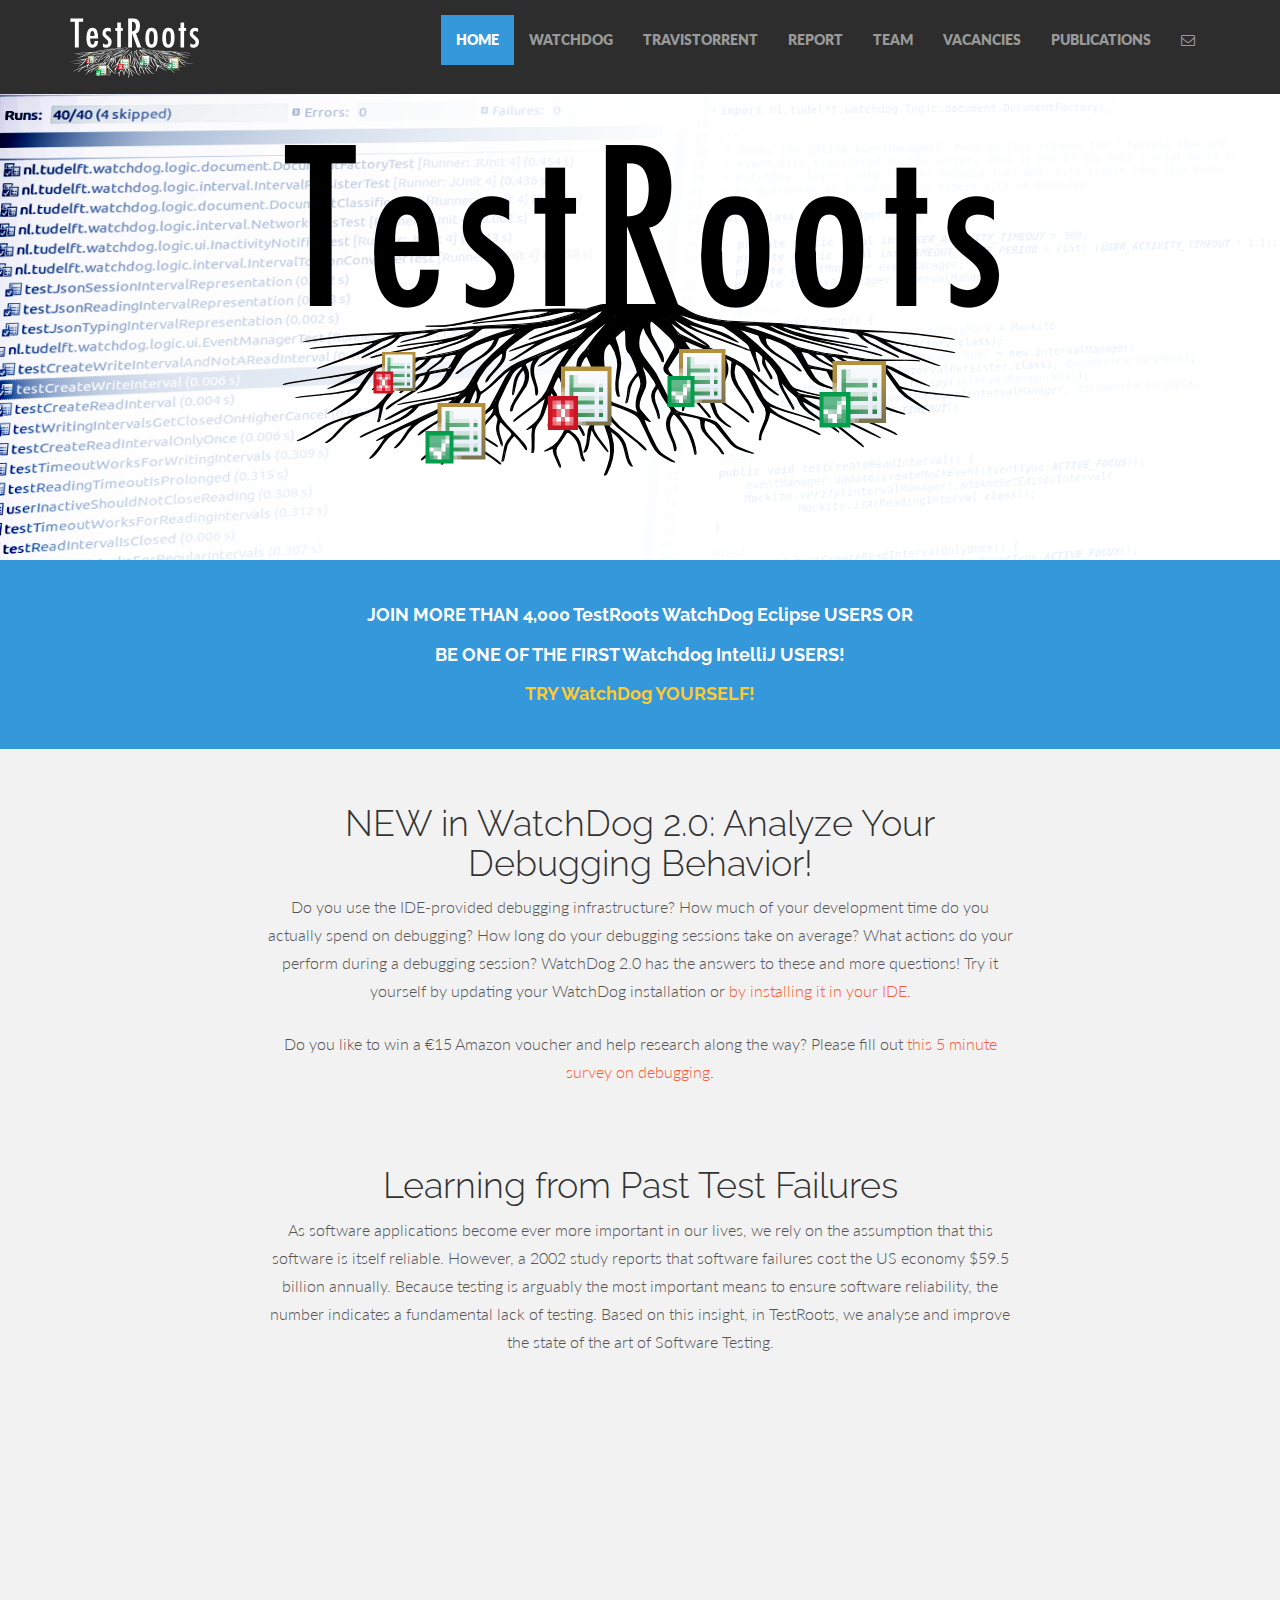
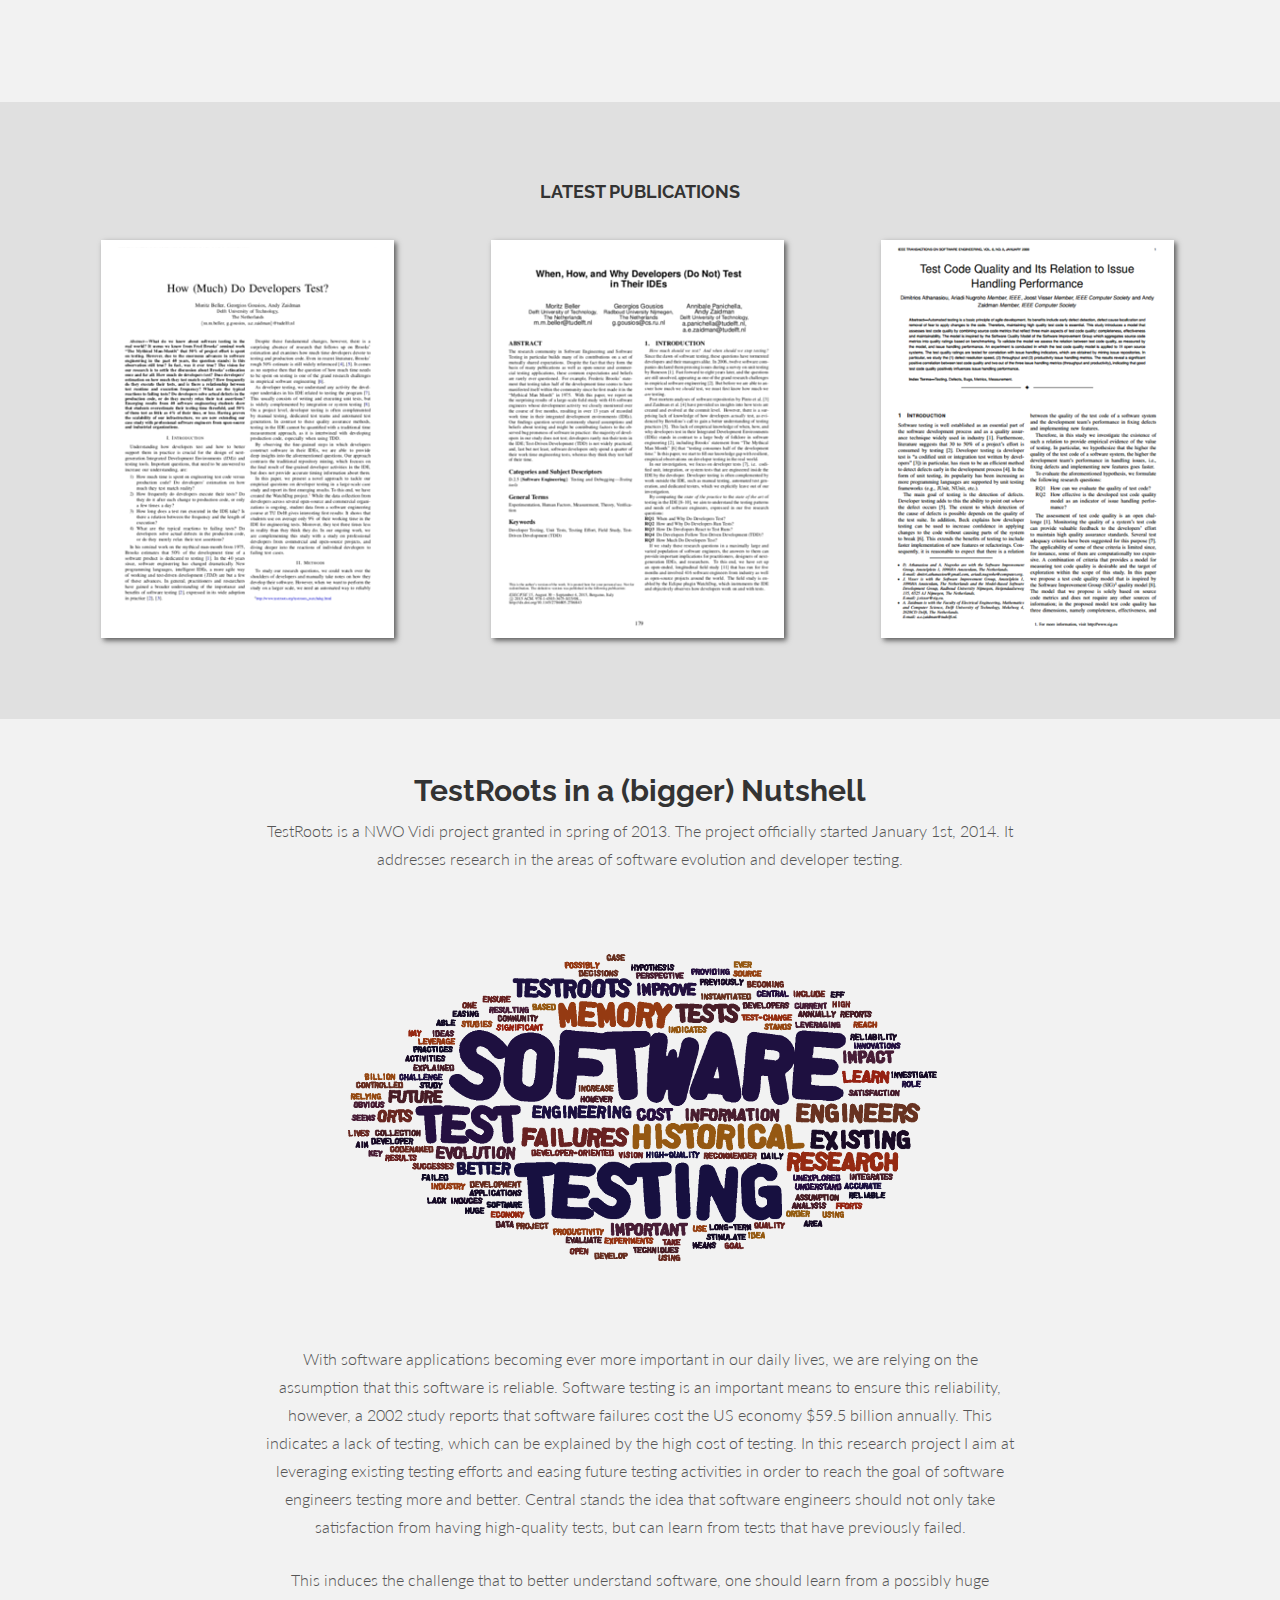
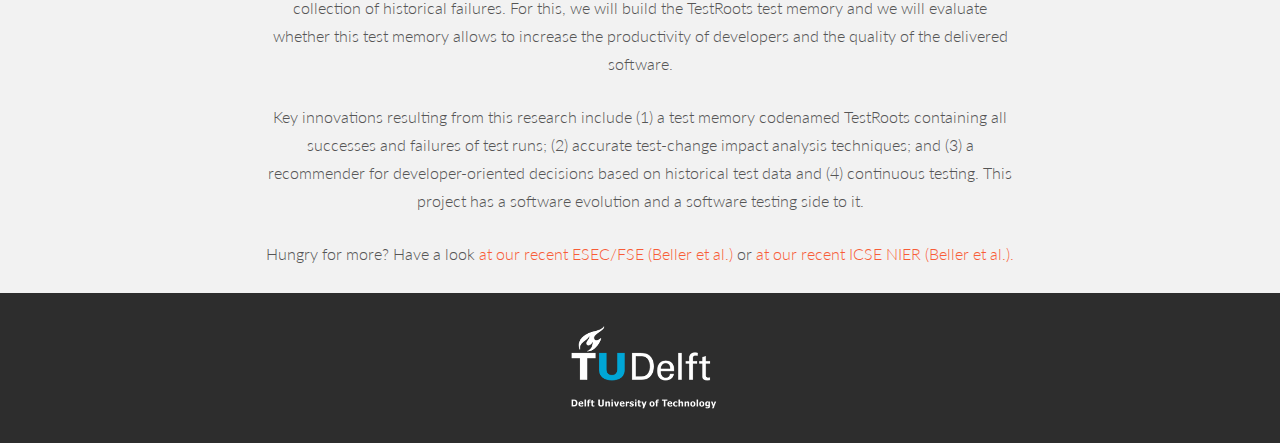
<file: index.html>
<!DOCTYPE html>
<html lang="en">
<head>
	<meta charset="utf-8">
	<meta http-equiv="X-UA-Compatible" content="IE=edge">
	<meta name="viewport" content="width=device-width, initial-scale=1.0">
	<meta name="description" content="">
	<meta name="author" content="">
	<link rel="shortcut icon" href="assets/ico/favicon.png">

	<title>TestRoots - Learning from Test Failures</title>

	<!-- Bootstrap core CSS -->
	<link href="assets/css/bootstrap.css" rel="stylesheet">
	<link href="assets/css/font-awesome.min.css" rel="stylesheet">

	<!-- Custom styles for this template -->
	<link href="assets/css/main.css" rel="stylesheet">


	<!-- HTML5 shim and Respond.js IE8 support of HTML5 elements and media queries -->
    <!--[if lt IE 9]>
      <script src="https://oss.maxcdn.com/libs/html5shiv/3.7.0/html5shiv.js"></script>
      <script src="https://oss.maxcdn.com/libs/respond.js/1.3.0/respond.min.js"></script>
      <![endif]-->
<script>
  (function(i,s,o,g,r,a,m){i['GoogleAnalyticsObject']=r;i[r]=i[r]||function(){
  (i[r].q=i[r].q||[]).push(arguments)},i[r].l=1*new Date();a=s.createElement(o),
  m=s.getElementsByTagName(o)[0];a.async=1;a.src=g;m.parentNode.insertBefore(a,m)
  })(window,document,'script','//www.google-analytics.com/analytics.js','ga');

  ga('create', 'UA-49032236-3', 'auto');
  ga('require', 'displayfeatures');
  ga('send', 'pageview');

</script>
    </head>

    <body>

     <!-- Fixed navbar -->
     <div class="navbar navbar-inverse navbar-fixed-top">
      <div class="container">
       <div class="navbar-header">
        <button type="button" class="navbar-toggle" data-toggle="collapse" data-target=".navbar-collapse">
         <span class="icon-bar"></span>
         <span class="icon-bar"></span>
         <span class="icon-bar"></span>
       </button>
       <img src="assets/img/testroots_small_white.png" />
     </div>
     <div class="navbar-collapse collapse">
      <ul class="nav navbar-nav navbar-right">
       <li class="active"><a href="index.html">HOME</a></li>
       <li><a href="testroots_watchdog.html">WATCHDOG</a></li>
       <li><a href="travistorrent/index.html">TRAVISTORRENT</a></li>
       <li><a href="report.html">REPORT</a></li>
       <li><a href="about.html">TEAM</a></li>
       <li><a href="hiring.html">VACANCIES</a></li>
       <li><a href="publications.html">PUBLICATIONS</a></li>
       <li><a data-toggle="modal" data-target="#myModal" href="#myModal"><i class="fa fa-envelope-o"></i></a></li>
     </ul>
   </div><!--/.nav-collapse -->
 </div>
</div>

<div id="headerwrap">
  <div class="container">
   <div class="row centered"><br /><br />
    <img src="assets/img/testroots_big.png" />
  </div><!-- row -->
</div><!-- container -->
</div><!-- headerwrap -->

	<div id="blue">
		<div class="container">
			<div class="row centered">
				<div class="col-lg-8 col-lg-offset-2">
				<h4>JOIN MORE THAN 4,000 TestRoots WatchDog Eclipse USERS OR <br><br>BE ONE OF THE FIRST Watchdog IntelliJ USERS!<br><br><a href="testroots_watchdog.html">TRY WatchDog YOURSELF!</a></h4>
				</div>
			</div><!-- row -->
		</div><!-- container -->
	</div><!--  bluewrap -->

<!-- NEW DEBUGGING FEATURES SECTION -->
<div class="container wb">
  <div class="row centered">
   <div class="col-lg-8 col-lg-offset-2"><h1>NEW in WatchDog 2.0: Analyze Your Debugging Behavior!</h1>
    <p>Do you use the IDE-provided debugging infrastructure? How much of your development time do you actually spend on debugging? How long do your debugging sessions take on average? What actions do your perform during a debugging session? WatchDog 2.0 has the answers to these and more questions! Try it yourself by updating your WatchDog installation or <a href="testroots_watchdog.html">by installing it in your IDE</a>. </p>
    <p>Do you like to win a €15 Amazon voucher and help research along the way? Please fill out <a href="http://goo.gl/forms/y9wl3fQnko">this 5 minute survey on debugging</a>.</p>
</div>
</div><!-- row -->
</div><!-- container -->


<!-- FEATURE SECTION -->
<div class="container wb">
  <div class="row centered">
   <div class="col-lg-8 col-lg-offset-2"><h1>Learning from Past Test Failures</h1>
    <p>As software applications become ever more important in our lives, we rely on the assumption that this software is itself reliable. However, a 2002 study reports that software failures cost the US economy $59.5 billion annually. Because testing is arguably the most important means to ensure software reliability, the number indicates a fundamental lack of testing. Based on this insight, in TestRoots, we analyse and improve the state of the art of Software Testing.</p>

    <div class="media"><iframe width="560" height="315" src="https://www.youtube.com/embed/yQ0Y1EiJZu0" frameborder="0" allowfullscreen></iframe></div>
  </div>
</div><!-- row -->
</div><!-- container -->



<!-- PORTFOLIO SECTION -->
<div id="dg">
  <div class="container">
   <div class="row centered">
    <h4>LATEST PUBLICATIONS</h4>
    <br>
    <div class="col-lg-4">
     <div class="tilt">
      <a href="publications.html"><img src="assets/img/paper5.png" alt=""></a>
    </div>
  </div>

  <div class="col-lg-4">
   <div class="tilt">
    <a href="publications.html"><img src="assets/img/paper6.png" alt=""></a>
  </div>
</div>

<div class="col-lg-4">
 <div class="tilt">
  <a href="publications.html"><img src="assets/img/paper1.png" alt=""></a>
</div>
</div>
</div><!-- row -->
</div><!-- container -->
</div><!-- DG -->

<!-- FEATURE SECTION -->
<div class="container wb">
  <div class="row centered">
  <div class="col-lg-8 col-lg-offset-2"><h2><b>TestRoots in a (bigger) Nutshell</b></h2>
      <p>TestRoots is a NWO Vidi project granted in spring of 2013. The project officially started January 1st, 2014. It addresses research in the areas of software evolution and developer testing.</p>
      <p><br></p>
      <p><img src="assets/img/testroots_world.png"></p>
      <p><br></p>
      <p>
        With software applications becoming ever more important in our daily lives, we are relying on the assumption that this software is reliable. Software testing is an important means to ensure this reliability, however, a 2002 study reports that software failures cost the US economy $59.5 billion annually. This indicates a lack of testing, which can be explained by the high cost of testing. In this research project I aim at leveraging existing testing efforts and easing future testing activities in order to reach the goal of software engineers testing more and better. Central stands the idea that software engineers should not only take satisfaction from having high-quality tests, but can learn from tests that have previously failed.</p>
        <p>
        This induces the challenge that to better understand software, one should learn from a possibly huge collection of historical failures. For this, we will build the TestRoots test memory and we will evaluate whether this test memory allows to increase the productivity of developers and the quality of the delivered software.</p>
        <p>
        Key innovations resulting from this research include (1) a test memory codenamed TestRoots containing all successes and failures of test runs; (2) accurate test-change impact analysis techniques; and (3) a recommender for developer-oriented decisions based on historical test data and (4) continuous testing.
        This project has a software evolution and a software testing side to it.</p>
	<p>Hungry for more? Have a look <a href="publications.html">at our recent ESEC/FSE (Beller et al.)</a> or <a href="publications.html">at our recent ICSE NIER (Beller et al.).</a></p>
      </div>
    </div><!-- row -->
  </div><!-- container -->


  <!-- FOOTER -->
  <div id="f">
    <div class="container">
     <div class="row centered">
      <img src="assets/img/tudelft_logo.png" alt="">

    </div><!-- row -->
  </div><!-- container -->
</div><!-- Footer -->


<!-- MODAL FOR CONTACT -->
<!-- Modal -->
<div class="modal fade" id="myModal" tabindex="-1" role="dialog" aria-labelledby="myModalLabel" aria-hidden="true">
  <div class="modal-dialog">
   <div class="modal-content">
    <div class="modal-header">
     <button type="button" class="close" data-dismiss="modal" aria-hidden="true">&times;</button>
     <h4 class="modal-title" id="myModalLabel">contact us</h4>
   </div>
   <div class="modal-body">
     <div class="row centered">
      <p>We would like to be in touch with you, so don't hesitate to contact us.</p>
      <p><b>info -AT- testroots.org</b></p>
      <p>
       Software Engineering Research Group (SERG),<br />
       The TestRoots Team<br />
       Mekelweg 4<br/>
       Delft, The Netherlands.<br/>
       +31 15 278 2518<br/>
     </p>
     <div id="mapwrap">
       <iframe width="100%" height="500" frameborder="0" scrolling="no" marginheight="0" marginwidth="0" src="https://www.google.com/maps/embed/v1/place?q=Elektrotechniek%2C%20Wiskunde%20en%20Informatica%2C%20Mekelweg%2C%20Delft%2C%20Nederland&amp;key=AIzaSyDTQB3T4_0gSDBSXX0vuloJ9xMn_ellw4k&amp;zoom=15"></iframe>
     </div>	
   </div>
 </div>
 <div class="modal-footer">
   <button type="button" class="btn btn-danger" data-dismiss="modal">Close</button>
 </div>
</div><!-- /.modal-content -->
</div><!-- /.modal-dialog -->
</div><!-- /.modal -->

<!-- Bootstrap core JavaScript
================================================== -->
<!-- Placed at the end of the document so the pages load faster -->
<script src="https://code.jquery.com/jquery-1.10.2.min.js"></script>
<script src="assets/js/bootstrap.min.js"></script>
  </body>
  </html>
</file>
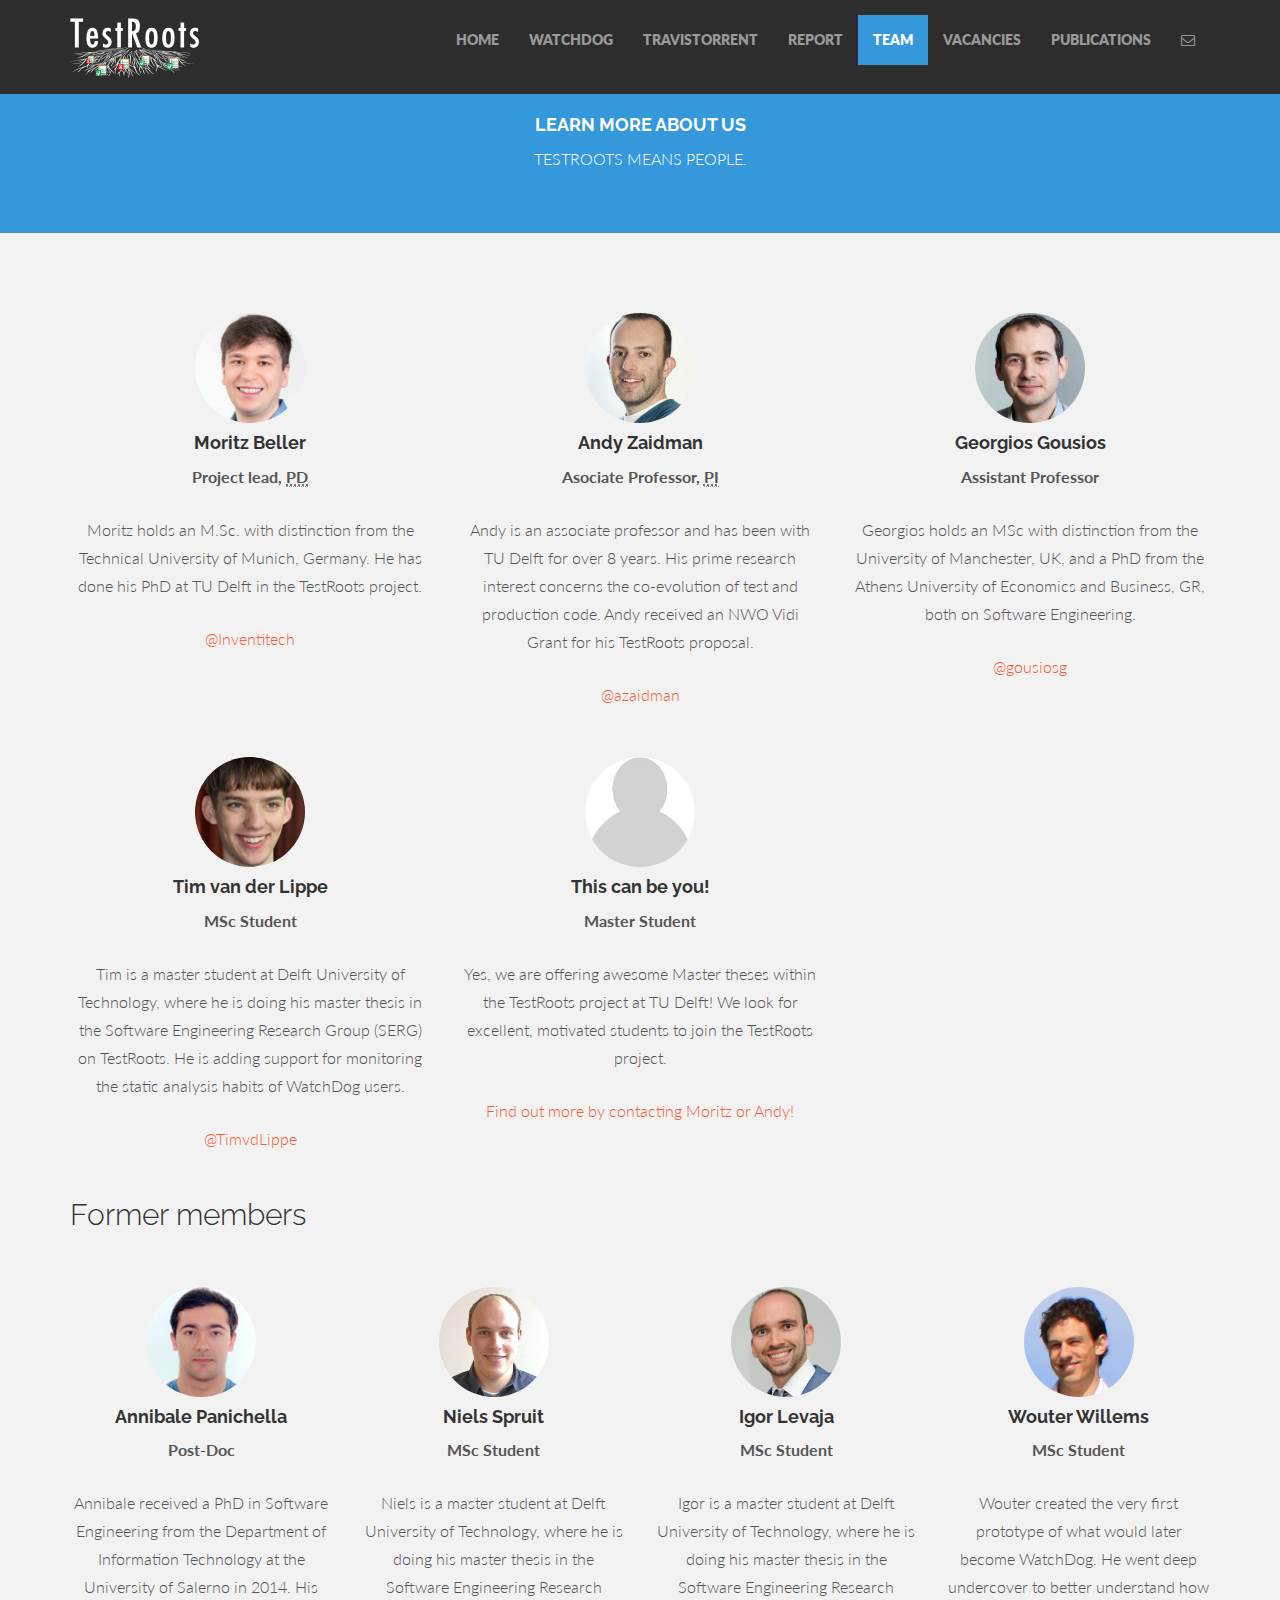
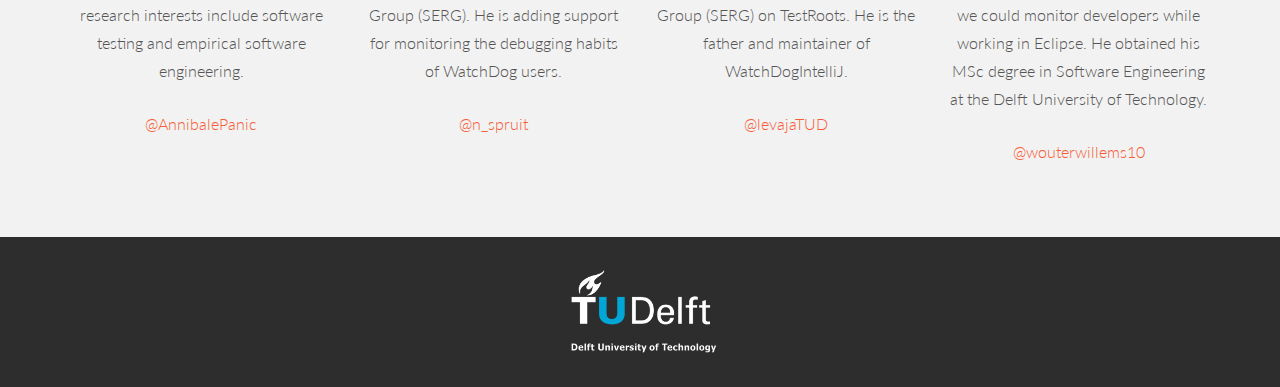
<file: about.html>
<!DOCTYPE html>
<html lang="en">
  <head>
    <meta charset="utf-8">
    <meta http-equiv="X-UA-Compatible" content="IE=edge">
    <meta name="viewport" content="width=device-width, initial-scale=1.0">
    <meta name="description" content="">
    <meta name="author" content="">
    <link rel="shortcut icon" href="assets/ico/favicon.png">

    <title>TestRoots - The Team Behind It</title>

    <!-- Bootstrap core CSS -->
    <link href="assets/css/bootstrap.css" rel="stylesheet">
    <link href="assets/css/font-awesome.min.css" rel="stylesheet">

    <!-- Custom styles for this template -->
    <link href="assets/css/main.css" rel="stylesheet">

	<script src="assets/js/Chart.js"></script>


    <!-- HTML5 shim and Respond.js IE8 support of HTML5 elements and media queries -->
    <!--[if lt IE 9]>
      <script src="https://oss.maxcdn.com/libs/html5shiv/3.7.0/html5shiv.js"></script>
      <script src="https://oss.maxcdn.com/libs/respond.js/1.3.0/respond.min.js"></script>
    <![endif]-->
  </head>

  <body>

      <!-- Fixed navbar -->
     <div class="navbar navbar-inverse navbar-fixed-top">
      <div class="container">
       <div class="navbar-header">
        <button type="button" class="navbar-toggle" data-toggle="collapse" data-target=".navbar-collapse">
         <span class="icon-bar"></span>
         <span class="icon-bar"></span>
         <span class="icon-bar"></span>
       </button>
       <img src="assets/img/testroots_small_white.png" />
     </div>
     <div class="navbar-collapse collapse">
      <ul class="nav navbar-nav navbar-right">
       <li><a href="index.html">HOME</a></li>
       <li><a href="testroots_watchdog.html">WATCHDOG</a></li>
       <li><a href="travistorrent/index.html">TRAVISTORRENT</a></li>
       <li><a href="report.html">REPORT</a></li>
       <li class="active"><a href="about.html">TEAM</a></li>
       <li><a href="hiring.html">VACANCIES</a></li>
       <li><a href="publications.html">PUBLICATIONS</a></li>
       <li><a data-toggle="modal" data-target="#myModal" href="#myModal"><i class="fa fa-envelope-o"></i></a></li>
     </ul>
   </div><!--/.nav-collapse -->
 </div>
</div>

	<div id="blue">
		<div class="container">
			<div class="row centered">
				<div class="col-lg-8 col-lg-offset-2">
				<h4>LEARN MORE ABOUT US</h4>
				<p>TESTROOTS MEANS PEOPLE.</p>
				</div>
			</div><!-- row -->
		</div><!-- container -->
	</div><!--  bluewrap -->


	<div class="container w" style"margin: 0 auto">
		<div class="row centered">
		  <br><br>
		  
			<div class="col-lg-4">
			  <img class="img-circle" src="assets/img/moritz.jpeg" width="110" height="110" alt="">
			  <h4>Moritz Beller</h4>
			  <p><b>Project lead, <abbr title="Post Doc">PD</abbr></b></p>
			  <p>Moritz holds an M.Sc. with distinction from the
			  Technical University of Munich, Germany. He has done his PhD at TU Delft in the TestRoots project.</p>
			  <p><a href="https://twitter.com/Inventitech">@Inventitech</a></p>
			</div><!-- col-lg-3 -->
			
			<div class="col-lg-4">
			  <img class="img-circle" src="assets/img/andy.jpg" width="110" height="110" alt="">
			  <h4>Andy Zaidman</h4>
			  <p><b>Asociate Professor, <abbr title="Principal Investigator">PI</abbr></b></p>
			  <p>Andy is an associate professor and has been with TU Delft for over 8 years. His prime research interest concerns the co-evolution of test and production code. Andy received an NWO Vidi Grant for his TestRoots proposal.</p>
			  <p><a href="https://twitter.com/azaidman">@azaidman</a></p>
			</div><!-- col-lg-3 -->

			<div class="col-lg-4">
			  <img class="img-circle" src="assets/img/georgios.jpg" width="110" height="110" alt="">
			  <h4>Georgios Gousios</h4>
			  <p><b>Assistant Professor</b></p>
			  <p>Georgios holds an MSc with distinction from the University of Manchester, UK, and a PhD from the Athens University of Economics and Business, GR, both on Software Engineering.</p>
			  <p><a href="https://twitter.com/gousiosg">@gousiosg</a></p>
			</div><!-- col-lg-3 -->

		</div><br>
		<div class="row centered">
			<div class="col-lg-4">
			  <img class="img-circle" src="assets/img/tim.jpg" width="110" height="110" alt="">
			  <h4>Tim van der Lippe</h4>
			  <p><b>MSc Student</b></p>
			  <p>Tim is a master student at Delft University of Technology, where he is doing his master thesis in the Software Engineering Research Group (SERG) on TestRoots. He is adding support for monitoring the static analysis habits of WatchDog users.</p>
			  <p><a href="https://twitter.com/TimvdLippe">@TimvdLippe</a></p>
			</div><!-- col-lg-3 -->
			
			<div class="col-lg-4">
			  <img class="img-circle" src="assets/img/unknown.jpg" width="110" height="110" alt="">
			  <h4>This can be you!</h4>
			  <p><b>Master Student</b></p>
			  <p>Yes, we are offering awesome Master theses within the TestRoots project at TU Delft! We look for excellent, motivated students to join the TestRoots project.</p>
			  <p><a data-toggle="modal" data-target="#myModal" href="#myModal">Find out more by contacting Moritz or Andy!</a></p>
			</div><!-- col-lg-3 -->
		</div>
		

		<h2>Former members</h2>
			<div class="row centered">
			  <br><br>
			  
		<div class="col-lg-3">
			  <img class="img-circle" src="assets/img/annibale.jpg" width="110" height="110" alt="">
			  <h4>Annibale Panichella</h4>
			  <p><b>Post-Doc</b></p>
			  <p>Annibale received a PhD in Software Engineering from the Department of Information Technology at the University of Salerno in 2014. His research interests include software testing and empirical software engineering.
			  </p>
			  <p><a href="https://twitter.com/annibalepanic">@AnnibalePanic</a></p>
		</div><!-- col-lg-3 -->

  		<div class="col-lg-3">
			  <img class="img-circle" src="assets/img/niels.jpg" width="110" height="110" alt="">
			  <h4>Niels Spruit</h4>
			  <p><b>MSc Student</b></p>
			  <p>Niels is a master student at Delft University of Technology, where he is doing his master thesis in the Software Engineering Research Group (SERG). He is adding support for monitoring the debugging habits of WatchDog users.</p>
			  <p><a href="https://twitter.com/n_spruit">@n_spruit</a></p>
			</div><!-- col-lg-3 -->
				
		<div class="col-lg-3">
			  <img class="img-circle" src="assets/img/igor.jpg" width="110" height="110" alt="">
			  <h4>Igor Levaja</h4>
			  <p><b>MSc Student</b></p>
			  <p>Igor is a master student at Delft University of Technology, where he is doing his master thesis in the Software Engineering Research Group (SERG) on TestRoots. He is the father and maintainer of WatchDogIntelliJ.</p>
			  <p><a href="https://twitter.com/levajaTUD">@levajaTUD</a></p>
		</div><!-- col-lg-3 -->

			<div class="col-lg-3">
			  <img class="img-circle" src="assets/img/wouter.png" width="110" height="110" alt="">
			  <h4>Wouter Willems</h4>
			  <p><b>MSc Student</b></p>
			  <p>Wouter created the very first prototype of what would later become WatchDog. He went deep undercover to better understand how we could monitor developers while working in Eclipse. He obtained his MSc degree in Software Engineering at the Delft University of Technology.</p>
			  <p><a href="https://twitter.com/wouterwillems10">@wouterwillems10</a></p>
			</div><!-- col-lg-3 -->
		</div><!-- row -->
		<br>
		<br>
	</div><!-- container -->



	<!-- FOOTER -->
  	<div id="f">
  		<div class="container">
  			<div class="row centered">
  				<img src="assets/img/tudelft_logo.png" alt="">

  			</div><!-- row -->
  		</div><!-- container -->
  	</div><!-- Footer -->

<!-- MODAL FOR CONTACT -->
<!-- Modal -->
<div class="modal fade" id="myModal" tabindex="-1" role="dialog" aria-labelledby="myModalLabel" aria-hidden="true">
  <div class="modal-dialog">
   <div class="modal-content">
    <div class="modal-header">
     <button type="button" class="close" data-dismiss="modal" aria-hidden="true">&times;</button>
     <h4 class="modal-title" id="myModalLabel">contact us</h4>
   </div>
   <div class="modal-body">
     <div class="row centered">
      <p>We would like to be in touch with you, so don't hesitate to contact us.</p>
      <p><b>info -AT- testroots.org</b></p>
      <p>
       Software Engineering Research Group (SERG),<br />
       The TestRoots Team<br />
       Mekelweg 4<br/>
       Delft, The Netherlands.<br/>
       +31 15 278 2518<br/>
     </p>
     <div id="mapwrap">
       <iframe width="100%" height="500" frameborder="0" scrolling="no" marginheight="0" marginwidth="0" src="https://www.google.com/maps/embed/v1/place?q=Elektrotechniek%2C%20Wiskunde%20en%20Informatica%2C%20Mekelweg%2C%20Delft%2C%20Nederland&amp;key=AIzaSyDTQB3T4_0gSDBSXX0vuloJ9xMn_ellw4k&amp;zoom=15"></iframe>
     </div>
   </div>
 </div>
 <div class="modal-footer">
   <button type="button" class="btn btn-danger" data-dismiss="modal">Close</button>
 </div>
</div><!-- /.modal-content -->
</div><!-- /.modal-dialog -->
</div><!-- /.modal -->

<script>
  (function(i,s,o,g,r,a,m){i['GoogleAnalyticsObject']=r;i[r]=i[r]||function(){
  (i[r].q=i[r].q||[]).push(arguments)},i[r].l=1*new Date();a=s.createElement(o),
  m=s.getElementsByTagName(o)[0];a.async=1;a.src=g;m.parentNode.insertBefore(a,m)
  })(window,document,'script','http://www.google-analytics.com/analytics.js','ga');

  ga('create', 'UA-49032236-3', 'auto');
  ga('require', 'displayfeatures');
  ga('send', 'pageview');
</script>

<!-- Bootstrap core JavaScript
================================================== -->
<!-- Placed at the end of the document so the pages load faster -->
<script src="https://code.jquery.com/jquery-1.10.2.min.js"></script>
<script src="assets/js/bootstrap.min.js"></script>
  </body>
  </html>
</file>
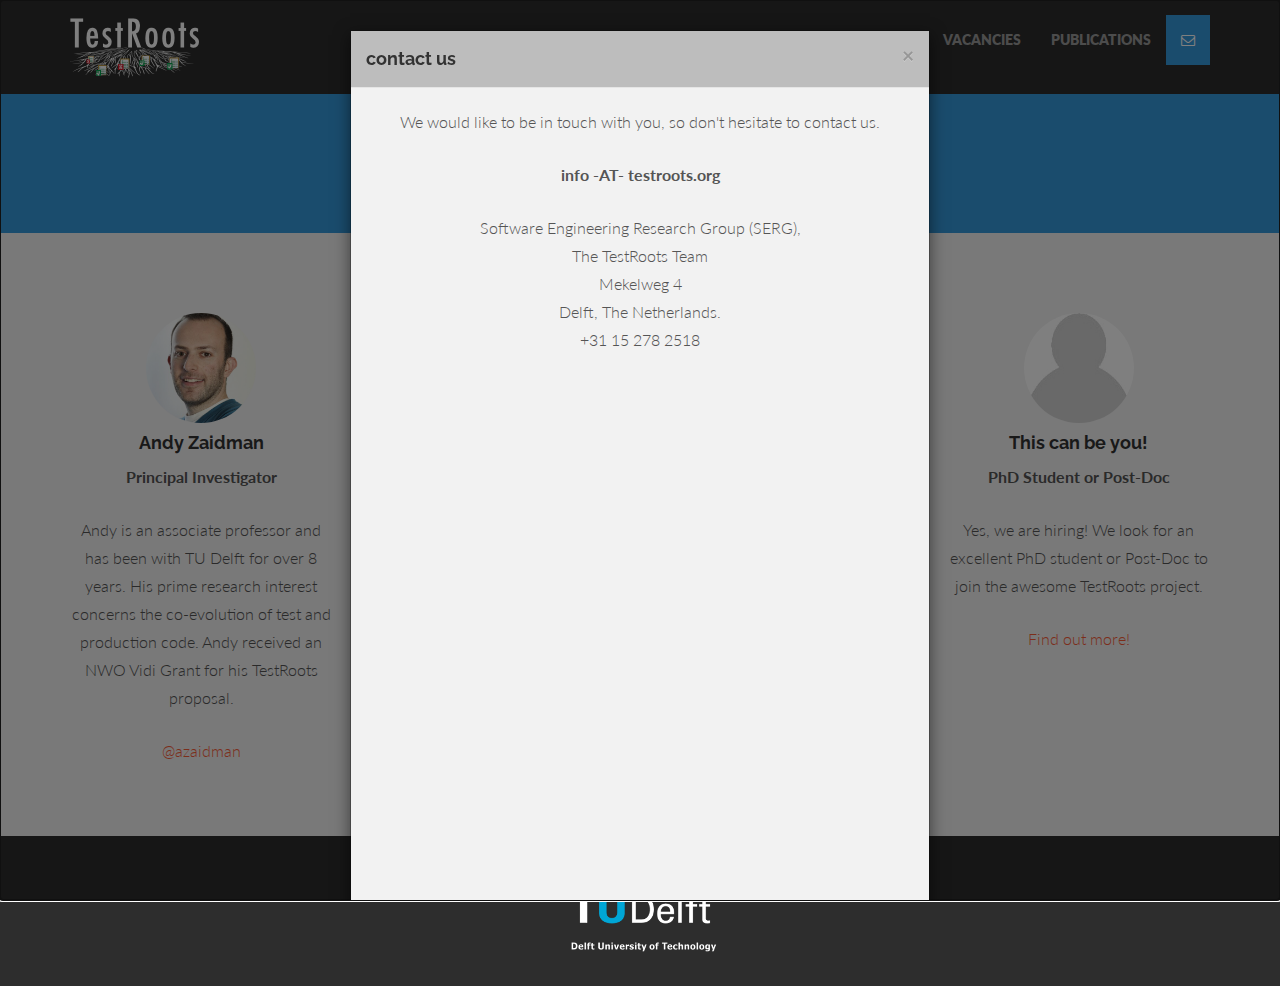
<file: contact.html>
<!DOCTYPE html>
<html lang="en">
  <head>
    <meta charset="utf-8">
    <meta http-equiv="X-UA-Compatible" content="IE=edge">
    <meta name="viewport" content="width=device-width, initial-scale=1.0">
    <meta name="description" content="">
    <meta name="author" content="">
    <link rel="shortcut icon" href="assets/ico/favicon.png">

    <title>TestRoots - The Team Behind It</title>

    <!-- Bootstrap core CSS -->
    <link href="assets/css/bootstrap.css" rel="stylesheet">
    <link href="assets/css/font-awesome.min.css" rel="stylesheet">

    <!-- Custom styles for this template -->
    <link href="assets/css/main.css" rel="stylesheet">

	<script src="assets/js/Chart.js"></script>


    <!-- HTML5 shim and Respond.js IE8 support of HTML5 elements and media queries -->
    <!--[if lt IE 9]>
      <script src="https://oss.maxcdn.com/libs/html5shiv/3.7.0/html5shiv.js"></script>
      <script src="https://oss.maxcdn.com/libs/respond.js/1.3.0/respond.min.js"></script>
    <![endif]-->
<script>
  (function(i,s,o,g,r,a,m){i['GoogleAnalyticsObject']=r;i[r]=i[r]||function(){
  (i[r].q=i[r].q||[]).push(arguments)},i[r].l=1*new Date();a=s.createElement(o),
  m=s.getElementsByTagName(o)[0];a.async=1;a.src=g;m.parentNode.insertBefore(a,m)
  })(window,document,'script','//www.google-analytics.com/analytics.js','ga');

  ga('create', 'UA-49032236-3', 'auto');
  ga('require', 'displayfeatures');
  ga('send', 'pageview');

</script>
  </head>

  <body>

      <!-- Fixed navbar -->
     <div class="navbar navbar-inverse navbar-fixed-top">
      <div class="container">
       <div class="navbar-header">
        <button type="button" class="navbar-toggle" data-toggle="collapse" data-target=".navbar-collapse">
         <span class="icon-bar"></span>
         <span class="icon-bar"></span>
         <span class="icon-bar"></span>
       </button>
       <img src="assets/img/testroots_small_white.png" />
     </div>
     <div class="navbar-collapse collapse">
      <ul class="nav navbar-nav navbar-right">
       <li><a href="index.html">HOME</a></li>
       <li><a href="testroots_watchdog.html">WATCHDOG</a></li>
       <li><a href="travistorrent/index.html">TRAVISTORRENT</a></li>
       <li><a href="report.html">REPORT</a></li>
       <li><a href="about.html">TEAM</a></li>
       <li><a href="hiring.html">VACANCIES</a></li>
       <li><a href="publications.html">PUBLICATIONS</a></li>
       <li class="active"><a data-toggle="modal" data-target="#myModal" href="#myModal" id="#theToggleLink"><i class="fa fa-envelope-o"></i></a></li>
     </ul>
   </div><!--/.nav-collapse -->
 </div>
</div>

	<div id="blue">
		<div class="container">
			<div class="row centered">
				<div class="col-lg-8 col-lg-offset-2">
				<h4>LEARN MORE ABOUT US</h4>
				<p>TESTROOTS MEANS PEOPLE.</p>
				</div>
			</div><!-- row -->
		</div><!-- container -->
	</div><!--  bluewrap -->


	<div class="container w">
		<div class="row centered">
			<br><br>
			<div class="col-lg-3">
				<img class="img-circle" src="assets/img/andy.jpg" width="110" height="110" alt="">
				<h4>Andy Zaidman</h4>
				<p><b>Principal Investigator</b></p>
				<p>Andy is an associate professor and has been with TU Delft for over 8 years. His prime research interest concerns the co-evolution of test and production code. Andy received an NWO Vidi Grant for his TestRoots proposal.</p>
				<p><a href="https://twitter.com/azaidman">@azaidman</a></p>
			</div><!-- col-lg-3 -->

			<div class="col-lg-3">
				<img class="img-circle" src="assets/img/georgios.jpg" width="110" height="110" alt="">
				<h4>Georgios Gousios</h4>
				<p><b>Post-Doc</b></p>
				<p>Georgios holds an MSc with distinction from the University of Manchester, UK, and a PhD from the Athens University of Economics and Business, GR, both on Software Engineering.</p>
				<p><a href="https://twitter.com/gousiosg">@gousiosg</a></p>
			</div><!-- col-lg-3 -->

			<div class="col-lg-3">
				<img class="img-circle" src="assets/img/moritz.jpeg" width="110" height="110" alt="">
				<h4>Moritz Beller</h4>
				<p><b>PhD Student</b></p>
				<p>Moritz holds an M.Sc. with distinction from the Technical University of Munich, Germany. Since January 2014, he is doing his PhD at TU Delft in the TestRoots project.</p>
				<p><a href="https://twitter.com/Inventitech">@Inventitech</a></p>
			</div><!-- col-lg-3 -->

			<div class="col-lg-3">
				<img class="img-circle" src="assets/img/unknown.jpg" width="110" height="110" alt="">
				<h4>This can be you!</h4>
				<p><b>PhD Student or Post-Doc</b></p>
				<p>Yes, we are hiring! We look for an excellent PhD student or Post-Doc to join the awesome TestRoots project.</p>
				<p><a href="hiring.html">Find out more!</a></p>
			</div><!-- col-lg-3 -->
		</div><!-- row -->
		<br>
		<br>
	</div><!-- container -->

	
	
	<!-- FOOTER -->
  	<div id="f">
  		<div class="container">
  			<div class="row centered">
  				<img src="assets/img/tudelft_logo.png" alt="">

  			</div><!-- row -->
  		</div><!-- container -->
  	</div><!-- Footer -->

<!-- MODAL FOR CONTACT -->
<!-- Modal -->
<div class="modal fade" id="myModal" tabindex="-1" role="dialog" aria-labelledby="myModalLabel" aria-hidden="true">
  <div class="modal-dialog">
   <div class="modal-content">
    <div class="modal-header">
     <button type="button" class="close" data-dismiss="modal" aria-hidden="true">&times;</button>
     <h4 class="modal-title" id="myModalLabel">contact us</h4>
   </div>
   <div class="modal-body">
     <div class="row centered">
      <p>We would like to be in touch with you, so don't hesitate to contact us.</p>
      <p><b>info -AT- testroots.org</b></p>
      <p>
       Software Engineering Research Group (SERG),<br />
       The TestRoots Team<br />
       Mekelweg 4<br/>
       Delft, The Netherlands.<br/>
       +31 15 278 2518<br/>
     </p>
     <div id="mapwrap">
       <iframe width="100%" height="500" frameborder="0" scrolling="no" marginheight="0" marginwidth="0" src="https://www.google.com/maps/embed/v1/place?q=Elektrotechniek%2C%20Wiskunde%20en%20Informatica%2C%20Mekelweg%2C%20Delft%2C%20Nederland&amp;key=AIzaSyDTQB3T4_0gSDBSXX0vuloJ9xMn_ellw4k&amp;zoom=15"></iframe>
     </div>	
   </div>
 </div>
 <div class="modal-footer">
   <button type="button" class="btn btn-danger" data-dismiss="modal">Close</button>
 </div>
</div><!-- /.modal-content -->
</div><!-- /.modal-dialog -->
</div><!-- /.modal -->


<!-- Bootstrap core JavaScript
================================================== -->
<!-- Placed at the end of the document so the pages load faster -->
<script src="https://code.jquery.com/jquery-1.10.2.min.js"></script>
<script src="assets/js/bootstrap.min.js"></script>

<script>
// show the modal onload
$('#myModal').modal({
    show: true
});
</script>

  </body>
  </html>
</file>
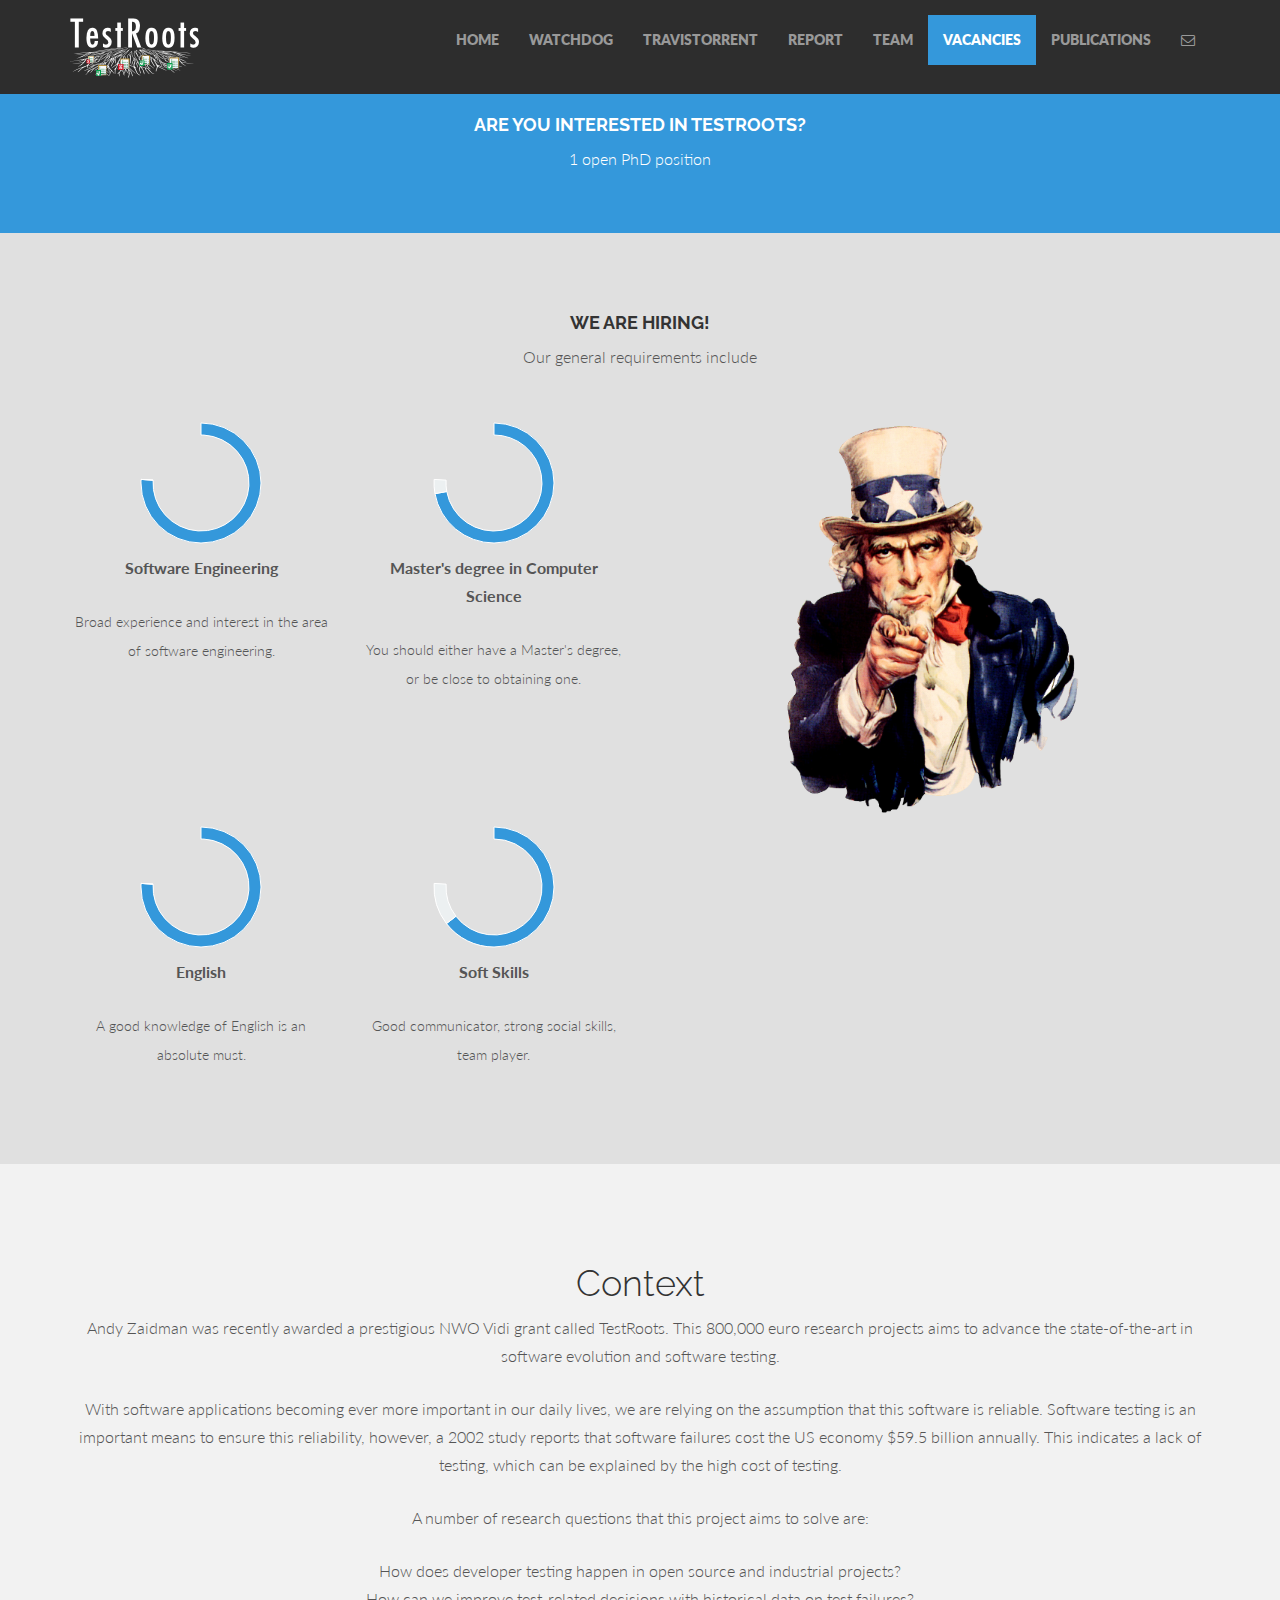
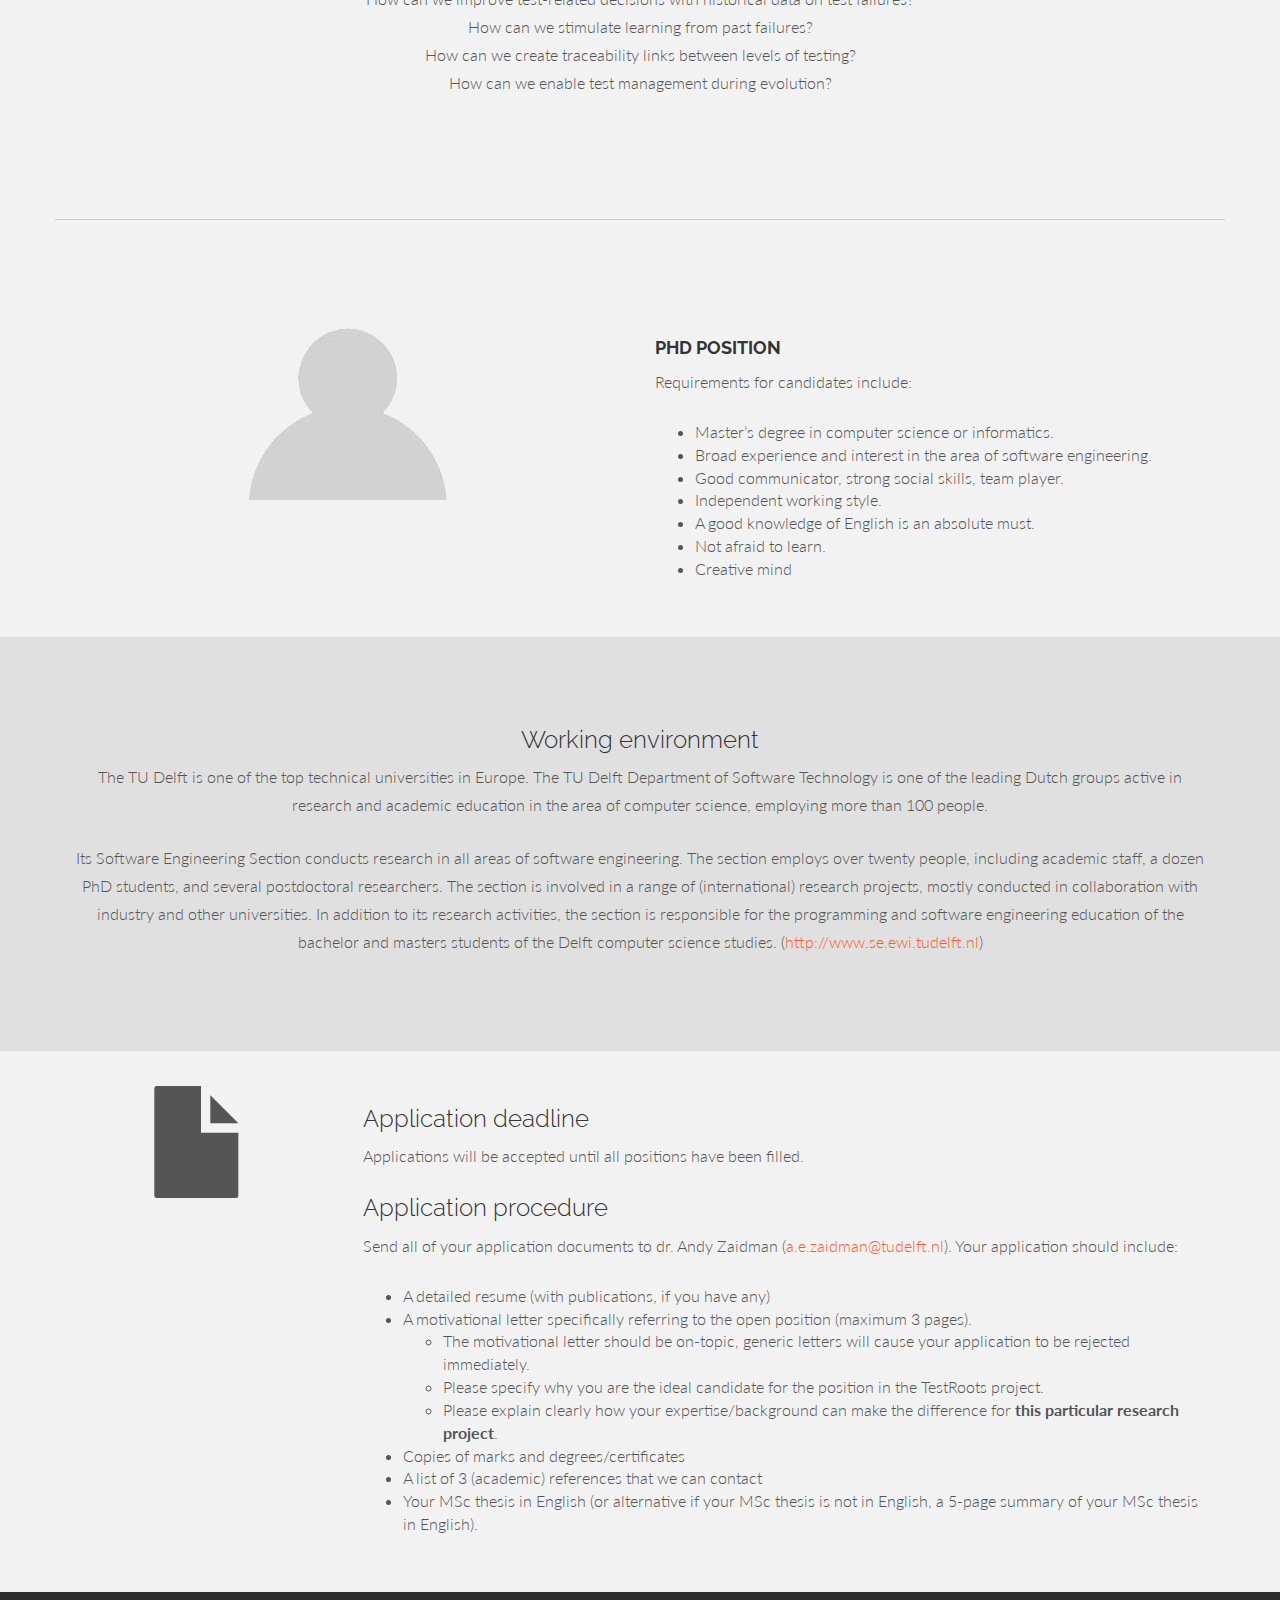
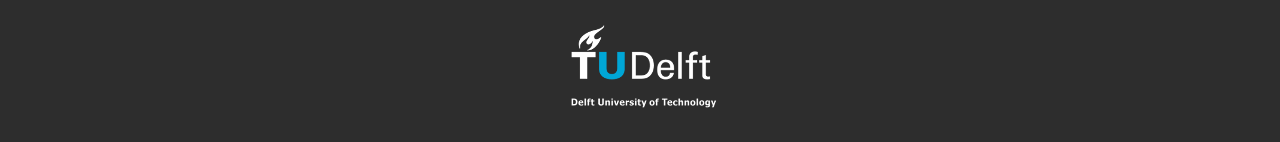
<file: hiring.html>
<!DOCTYPE html>
<html lang="en">
<head>
	<meta charset="utf-8">
	<meta http-equiv="X-UA-Compatible" content="IE=edge">
	<meta name="viewport" content="width=device-width, initial-scale=1.0">
	<meta name="description" content="">
	<meta name="author" content="">
	<link rel="shortcut icon" href="assets/ico/favicon.png">

	<title>TestRoots - We are hiring!</title>

	<!-- Bootstrap core CSS -->
	<link href="assets/css/bootstrap.css" rel="stylesheet">
	<link href="assets/css/font-awesome.min.css" rel="stylesheet">

	<!-- Custom styles for this template -->
	<link href="assets/css/main.css" rel="stylesheet">

	<script src="assets/js/Chart.js"></script>


	<!-- HTML5 shim and Respond.js IE8 support of HTML5 elements and media queries -->
    <!--[if lt IE 9]>
      <script src="https://oss.maxcdn.com/libs/html5shiv/3.7.0/html5shiv.js"></script>
      <script src="https://oss.maxcdn.com/libs/respond.js/1.3.0/respond.min.js"></script>
      <![endif]-->
<script>
  (function(i,s,o,g,r,a,m){i['GoogleAnalyticsObject']=r;i[r]=i[r]||function(){
  (i[r].q=i[r].q||[]).push(arguments)},i[r].l=1*new Date();a=s.createElement(o),
  m=s.getElementsByTagName(o)[0];a.async=1;a.src=g;m.parentNode.insertBefore(a,m)
  })(window,document,'script','//www.google-analytics.com/analytics.js','ga');

  ga('create', 'UA-49032236-3', 'auto');
  ga('require', 'displayfeatures');
  ga('send', 'pageview');

</script>
  </head>

  <body>

      <!-- Fixed navbar -->
     <div class="navbar navbar-inverse navbar-fixed-top">
      <div class="container">
       <div class="navbar-header">
        <button type="button" class="navbar-toggle" data-toggle="collapse" data-target=".navbar-collapse">
         <span class="icon-bar"></span>
         <span class="icon-bar"></span>
         <span class="icon-bar"></span>
       </button>
       <img src="assets/img/testroots_small_white.png" />
     </div>
     <div class="navbar-collapse collapse">
      <ul class="nav navbar-nav navbar-right">
       <li><a href="index.html">HOME</a></li>
       <li><a href="testroots_watchdog.html">WATCHDOG</a></li>
       <li><a href="travistorrent/index.html">TRAVISTORRENT</a></li>
       <li><a href="report.html">REPORT</a></li>
       <li><a href="about.html">TEAM</a></li>
       <li class="active"><a href="hiring.html">VACANCIES</a></li>
       <li><a href="publications.html">PUBLICATIONS</a></li>
       <li><a data-toggle="modal" data-target="#myModal" href="#myModal"><i class="fa fa-envelope-o"></i></a></li>
     </ul>
   </div><!--/.nav-collapse -->
 </div>
</div>

  	<div id="blue">
  		<div class="container">
  			<div class="row centered">
  				<div class="col-lg-8 col-lg-offset-2">
  					<h4>ARE YOU INTERESTED IN TESTROOTS?</h4>
  					<p>1 open PhD position</p>
  				</div>
  			</div><!-- row -->
  		</div><!-- container -->
  	</div><!--  bluewrap -->


  	<!-- PORTFOLIO SECTION -->
  	<div id="dg">
  		<div class="container">
  			<div class="row centered">
  				<h4>WE ARE HIRING!</h4>
  				<p>Our general requirements include</p>
  				<br>
  				<img src="assets/img/unclesam.png" width="300" alt="" />
  				<!-- First Chart -->
  				<div class="col-lg-3">
  					<canvas id="canvas2" height="130" width="130"></canvas>
  					<br>
  					<script>
  						var doughnutData = [
  						{
  							value: 100,
  							color:"#3498db"
  						},
  						{
  							value : 0,
  							color : "#ecf0f1"
  						}
  						];
  						var myDoughnut = new Chart(document.getElementById("canvas2").getContext("2d")).Doughnut(doughnutData);
  					</script>
  					<p><b>Software Engineering</b></p>
  					<p><small>Broad experience and interest in the area of software engineering.</small></p>
  				</div><!-- /col-lg-3 -->

  				<!-- Second Chart -->
  				<div class="col-lg-3">
  					<canvas id="canvas" height="130" width="130"></canvas>
  					<br>
  					<script>
  						var doughnutData = [
  						{
  							value: 95,
  							color:"#3498db"
  						},
  						{
  							value : 5,
  							color : "#ecf0f1"
  						}
  						];
  						var myDoughnut = new Chart(document.getElementById("canvas").getContext("2d")).Doughnut(doughnutData);
  					</script>
  					<p><b>Master's degree in Computer Science</b></p>
  					<p><small>You should either have a Master's degree, or be close to obtaining one.</small></p>
  				</div><!-- /col-lg-3 -->


  				<!-- Third Chart -->
  				<div class="col-lg-3">
  					<canvas id="canvas4" height="130" width="130"></canvas>
  					<br>
  					<script>
  						var doughnutData = [
  						{
  							value: 100,
  							color:"#3498db"
  						},
  						{
  							value : 0,
  							color : "#ecf0f1"
  						}
  						];
  						var myDoughnut = new Chart(document.getElementById("canvas4").getContext("2d")).Doughnut(doughnutData);
  					</script>
  					<p><b>English</b></p>
  					<p><small>A good knowledge of English is an absolute must.</small></p>
  				</div><!-- /col-lg-3 -->

  				<!-- Fourth Chart -->
  				<div class="col-lg-3">
  					<canvas id="canvas3" height="130" width="130"></canvas>
  					<br>
  					<script>
  						var doughnutData = [
  						{
  							value: 85,
  							color:"#3498db"
  						},
  						{
  							value : 15,
  							color : "#ecf0f1"
  						}
  						];
  						var myDoughnut = new Chart(document.getElementById("canvas3").getContext("2d")).Doughnut(doughnutData);
  					</script>
  					<p><b>Soft Skills</b></p>
  					<p><small>Good communicator, strong social skills, team player.</small></p>
  				</div><!-- /col-lg-3 -->


  			</div><!-- row -->
  		</div><!-- container -->
  	</div><!-- DG -->

  	<!-- FEATURE SECTION -->
  	<div class="container wb">
  		<div class="row centered">
  			<br><br>
  			<h1><a name="Context"> </a> Context </h1>
  			<p />
  			Andy Zaidman was recently awarded a prestigious NWO Vidi grant called TestRoots. This 800,000 euro research projects aims to advance the state-of-the-art in software evolution and software testing. 
  			<p />
  			With software applications becoming ever more important in our daily lives, we are relying on the assumption that this software is reliable. Software testing is an important means to ensure this reliability, however, a 2002 study reports that software failures cost the US economy $59.5 billion annually. This indicates a lack of testing, which can be explained by the high cost of testing.
  			<p />
  			A number of research questions that this project aims to solve are:
  			<p> How does developer testing happen in open source and industrial projects?<br /> How can we improve test-related decisions with historical data on test failures?<br />How can we stimulate learning from past failures?<br />How can we create traceability links between levels of testing?<br />How can we enable test management during evolution?</p>

  		</div><!-- row -->
  	</div><!-- container -->

  	<div class="container desc">
  		<div class="row">
  		  	<br><br>
  			<hr>
  			<br><br>
  			<br><br>
  			<div class="col-lg-6 centered">
  				<img src="assets/img/unknown.png" alt="">
  			</div><!-- col-lg-6 -->
  			<div class="col-lg-6">
  				<h4>PHD POSITION</h4>
  				<p>Requirements for candidates include:</p>
  					<ul>
  						<li> Master’s degree in computer science or informatics.
  						</li>
  						<li> Broad experience and interest in the area of software engineering.
  						</li>
  						<li> Good communicator, strong social skills, team player.
  						</li>
  						<li> Independent working style.
  						</li>
  						<li> A good knowledge of English is an absolute must.
  						</li>
  						<li> Not afraid to learn.
  						</li>
  						<li> Creative mind
  						</li>
  					</ul>
  				</div>
  			</div><!-- row -->

  			<br><br>
  		</div><!-- container -->


  	<!-- PORTFOLIO SECTION -->
  	<div id="dg">
  		<div class="container">
  			<h3><a name="Working_environment"> </a> Working environment </h3>
  			<p />
  			The TU Delft is one of the top technical universities in Europe. The TU Delft Department of Software Technology is one of the leading Dutch groups active in research and academic education in the area of computer science, employing more than 100 people.  
  			<p />
  			Its Software Engineering Section conducts research in all areas of software engineering. The section employs over twenty people, including academic staff, a dozen PhD students, and several postdoctoral researchers. The section is involved in a range of (international) research projects, mostly conducted in collaboration with industry and other universities.  In addition to its research activities, the section is responsible for the programming and software engineering education of the bachelor and masters students of the Delft computer science studies. (<a href="http://www.se.ewi.tudelft.nl" target="_top">http://www.se.ewi.tudelft.nl</a>)			

  		</div><!-- row -->
  	</div><!-- container -->
  </div><!-- DG -->

  <div class="container desc">
      <div class="row">
        <div class="col-lg-3 centered">
          <span class="glyphicon glyphicon-file" style="font-size: 7em;"></span>
        </div><!-- col-lg-6 -->
        <div class="col-lg-9">
      <h3><a name="Application_deadline"> </a> Application deadline </h3>
      <p />
      Applications will be accepted until all positions have been filled.
      <p />
      <h3><a name="Application_procedure"> </a> Application procedure </h3>
      <p />
      Send all of your application documents to dr. Andy Zaidman (<a href="mailto:a.e.zaidman@tudelft.nl">a.e.zaidman@tudelft.nl</a>). Your application should include:
      <ul>
        <li> A detailed resume (with publications, if you have any)
        </li>
        <li> A motivational letter specifically referring to the open position (maximum 3 pages). 
          <ul>
            <li> The motivational letter should be on-topic, generic letters will cause your application to be rejected immediately.
            </li>
            <li> Please specify why you are the ideal candidate for the position in the TestRoots project.
            </li>
            <li> Please explain clearly how your expertise/background can make the difference for <strong>this particular research project</strong>.
            </li>
          </ul>
        </li>
        <li> Copies of marks and degrees/certificates
        </li>
        <li> A list of 3 (academic) references that we can contact
        </li>
        <li>Your MSc thesis in English (or alternative if your MSc thesis is not in English, a 5-page summary of your MSc thesis in English).
        </li>
      </ul><br><br>
        </div>
      </div><!-- row -->
    </div>


<!-- FOOTER -->
    <div id="f">
      <div class="container">
        <div class="row centered">
          <img src="assets/img/tudelft_logo.png" alt="">

        </div><!-- row -->
      </div><!-- container -->
    </div><!-- Footer -->

<!-- MODAL FOR CONTACT -->
<!-- Modal -->
<div class="modal fade" id="myModal" tabindex="-1" role="dialog" aria-labelledby="myModalLabel" aria-hidden="true">
  <div class="modal-dialog">
   <div class="modal-content">
    <div class="modal-header">
     <button type="button" class="close" data-dismiss="modal" aria-hidden="true">&times;</button>
     <h4 class="modal-title" id="myModalLabel">contact us</h4>
   </div>
   <div class="modal-body">
     <div class="row centered">
      <p>We would like to be in touch with you, so don't hesitate to contact us.</p>
      <p><b>info -AT- testroots.org</b></p>
      <p>
       Software Engineering Research Group (SERG),<br />
       The TestRoots Team<br />
       Mekelweg 4<br/>
       Delft, The Netherlands.<br/>
       +31 15 278 2518<br/>
     </p>
     <div id="mapwrap">
       <iframe width="100%" height="500" frameborder="0" scrolling="no" marginheight="0" marginwidth="0" src="https://www.google.com/maps/embed/v1/place?q=Elektrotechniek%2C%20Wiskunde%20en%20Informatica%2C%20Mekelweg%2C%20Delft%2C%20Nederland&amp;key=AIzaSyDTQB3T4_0gSDBSXX0vuloJ9xMn_ellw4k&amp;zoom=15"></iframe>
     </div>	
   </div>
 </div>
 <div class="modal-footer">
   <button type="button" class="btn btn-danger" data-dismiss="modal">Close</button>
 </div>
</div><!-- /.modal-content -->
</div><!-- /.modal-dialog -->
</div><!-- /.modal -->


<!-- Bootstrap core JavaScript
================================================== -->
<!-- Placed at the end of the document so the pages load faster -->
<script src="https://code.jquery.com/jquery-1.10.2.min.js"></script>
<script src="assets/js/bootstrap.min.js"></script>
  </body>
  </html>
</file>
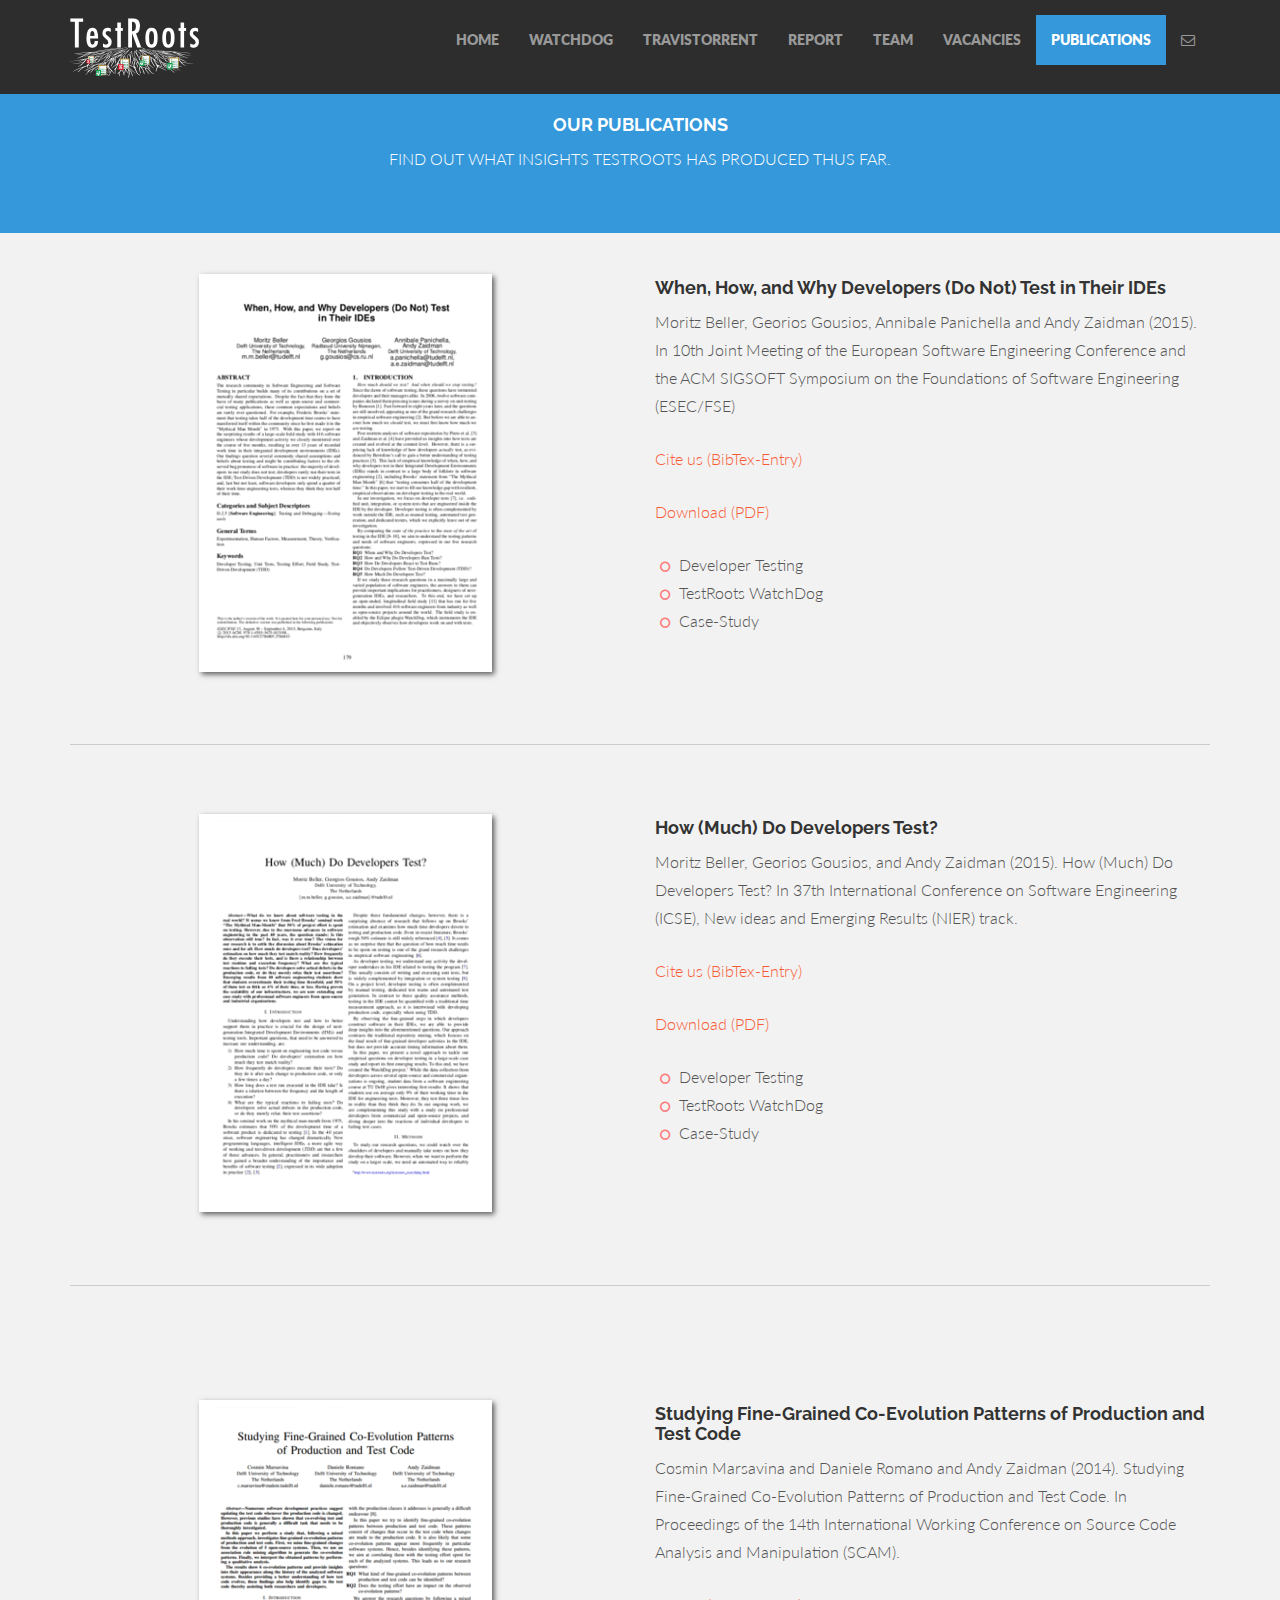
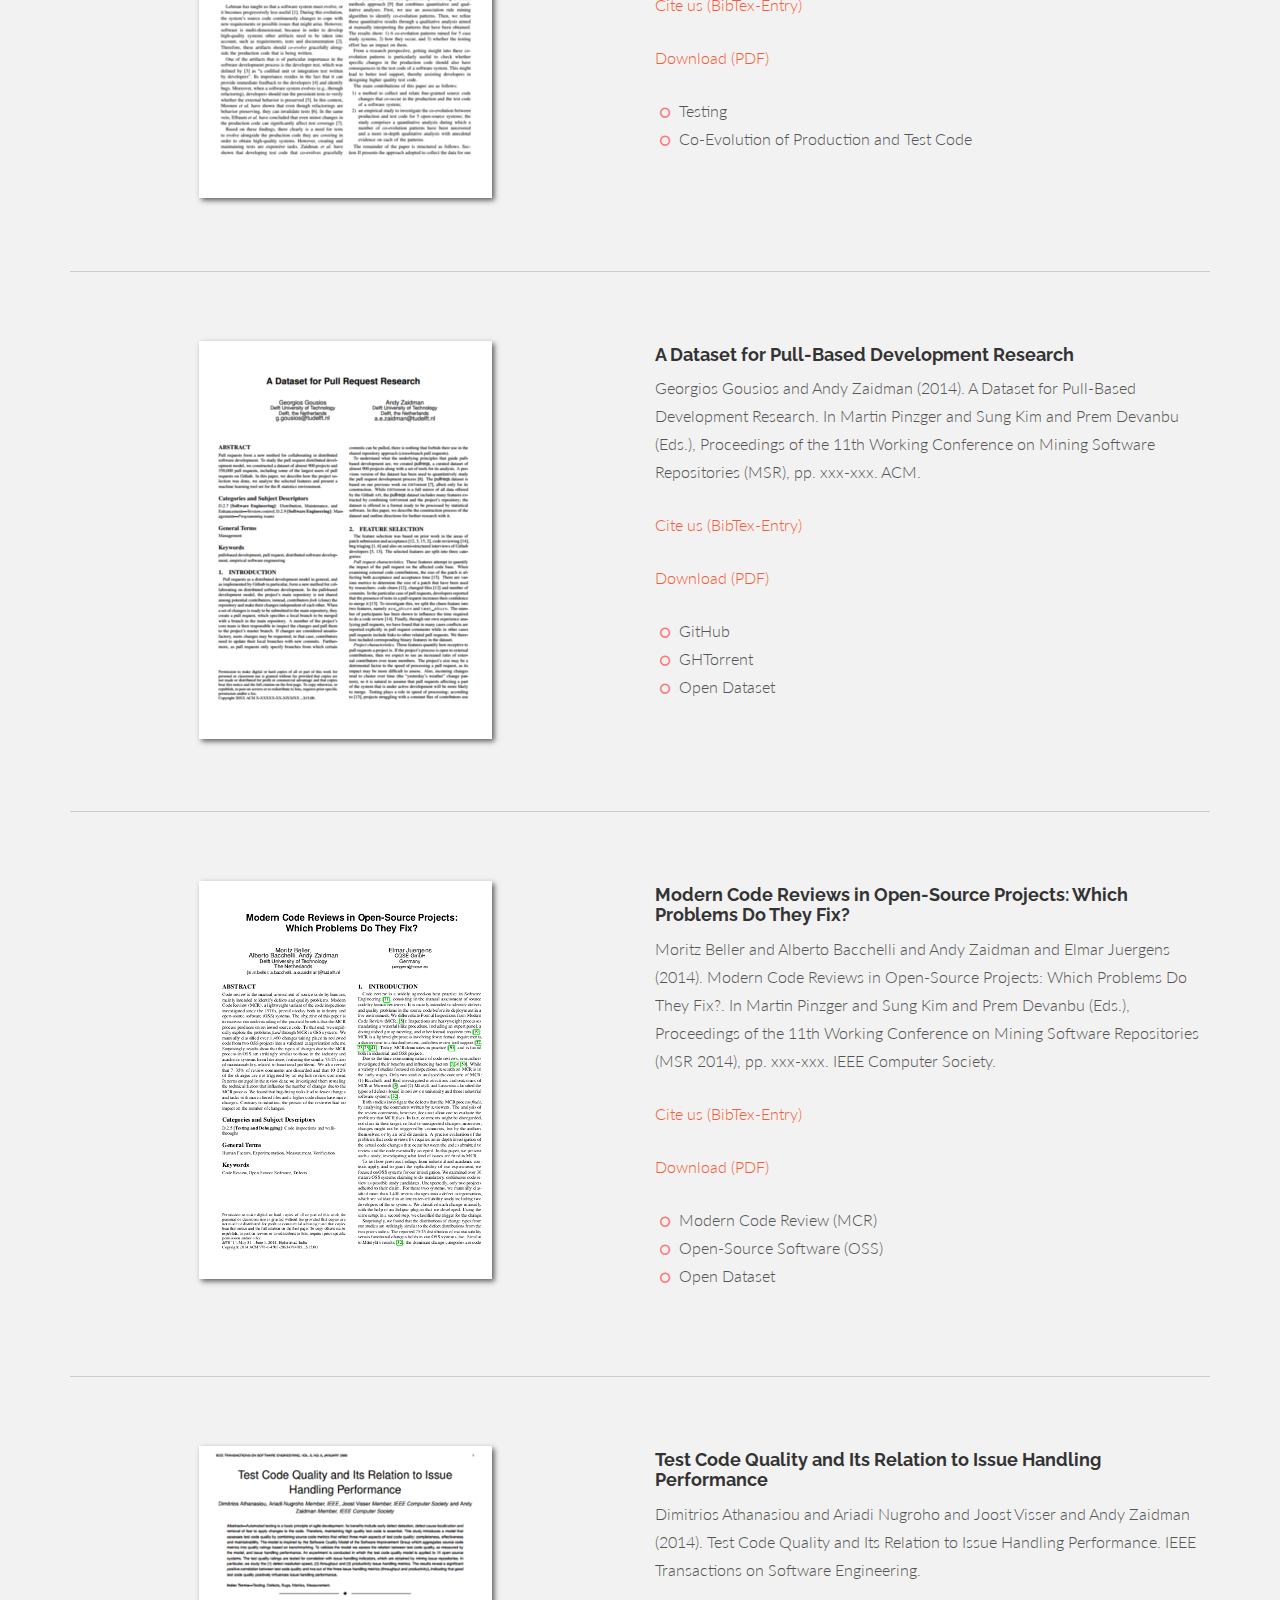
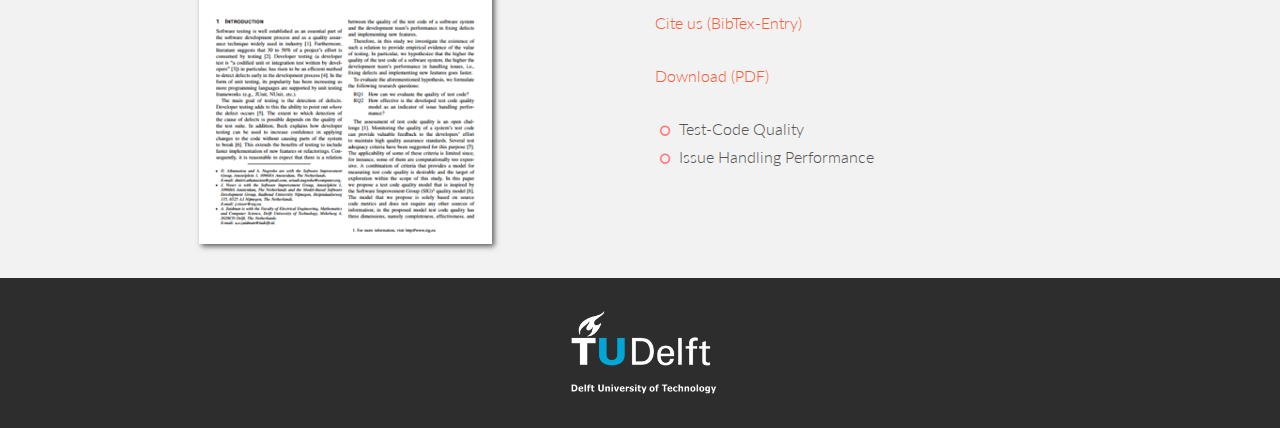
<file: publications.html>
<!DOCTYPE html>
<html lang="en">
  <head>
    <meta charset="utf-8">
    <meta http-equiv="X-UA-Compatible" content="IE=edge">
    <meta name="viewport" content="width=device-width, initial-scale=1.0">
    <meta name="description" content="">
    <meta name="author" content="">
    <link rel="shortcut icon" href="assets/ico/favicon.png">

    <title>TestRoots - Publications</title>

    <!-- Bootstrap core CSS -->
    <link href="assets/css/bootstrap.css" rel="stylesheet">
    <link href="assets/css/font-awesome.min.css" rel="stylesheet">

    <!-- Custom styles for this template -->
    <link href="assets/css/main.css" rel="stylesheet">

	<script src="assets/js/Chart.js"></script>


    <!-- HTML5 shim and Respond.js IE8 support of HTML5 elements and media queries -->
    <!--[if lt IE 9]>
      <script src="https://oss.maxcdn.com/libs/html5shiv/3.7.0/html5shiv.js"></script>
      <script src="https://oss.maxcdn.com/libs/respond.js/1.3.0/respond.min.js"></script>
    <![endif]-->

<script>
  (function(i,s,o,g,r,a,m){i['GoogleAnalyticsObject']=r;i[r]=i[r]||function(){
  (i[r].q=i[r].q||[]).push(arguments)},i[r].l=1*new Date();a=s.createElement(o),
  m=s.getElementsByTagName(o)[0];a.async=1;a.src=g;m.parentNode.insertBefore(a,m)
  })(window,document,'script','//www.google-analytics.com/analytics.js','ga');

  ga('create', 'UA-49032236-3', 'auto');
  ga('require', 'displayfeatures');
  ga('send', 'pageview');

</script>
  </head>

  <body>

     <!-- Fixed navbar -->
     <div class="navbar navbar-inverse navbar-fixed-top">
      <div class="container">
       <div class="navbar-header">
        <button type="button" class="navbar-toggle" data-toggle="collapse" data-target=".navbar-collapse">
         <span class="icon-bar"></span>
         <span class="icon-bar"></span>
         <span class="icon-bar"></span>
       </button>
       <img src="assets/img/testroots_small_white.png" />
     </div>
     <div class="navbar-collapse collapse">
      <ul class="nav navbar-nav navbar-right">
       <li><a href="index.html">HOME</a></li>
       <li><a href="testroots_watchdog.html">WATCHDOG</a></li>
       <li><a href="travistorrent/index.html">TRAVISTORRENT</a></li>
       <li><a href="report.html">REPORT</a></li>
       <li><a href="about.html">TEAM</a></li>
       <li><a href="hiring.html">VACANCIES</a></li>
       <li class="active"><a href="publications.html">PUBLICATIONS</a></li>
       <li><a data-toggle="modal" data-target="#myModal" href="#myModal"><i class="fa fa-envelope-o"></i></a></li>
     </ul>
   </div><!--/.nav-collapse -->
 </div>
</div>

	<div id="blue">
		<div class="container">
			<div class="row centered">
				<div class="col-lg-8 col-lg-offset-2">
				<h4>OUR PUBLICATIONS</h4>
				<p>FIND OUT WHAT INSIGHTS TESTROOTS HAS PRODUCED THUS FAR.</p>
				</div>
			</div><!-- row -->
		</div><!-- container -->
	</div><!--  bluewrap -->


	<div class="container desc">
	  <div class="row">
			<div class="col-lg-6 centered tilt">
				<a href="assets/papers/2015_beller_gousios_panichella_zaidman_when_how_and_why_developers_do_not_test_in_their_ides.pdf"><img src="assets/img/paper6.png" alt=""></a>
			</div><!-- col-lg-6 -->
			<div class="col-lg-6">
				<h4>When, How, and Why Developers (Do Not)
				Test in Their IDEs</h4>
				<p>Moritz Beller, Georios Gousios, Annibale
				Panichella and Andy Zaidman (2015). In 10th
				Joint Meeting of the European Software
				Engineering Conference and the ACM SIGSOFT
				Symposium on the Foundations of Software
				Engineering (ESEC/FSE) </p>
				<p><a href="assets/papers/2015_beller_gousios_panichella_zaidman_when_how_and_why_developers_do_not_test_in_their_ides.bib">Cite us (BibTex-Entry)</a></p>
				<p><a href="assets/papers/2015_beller_gousios_panichella_zaidman_when_how_and_why_developers_do_not_test_in_their_ides.pdf">Download (PDF)</a></p>
				<p>
					<i class="fa fa-circle-o"></i> Developer Testing<br/>
					<i class="fa fa-circle-o"></i> TestRoots WatchDog<br/>
					<i class="fa fa-circle-o"></i> Case-Study
				</p>
			</div>
		</div><!-- row -->
		<br><br>
		<hr>
		<br><br>
		
		<div class="row">
			<div class="col-lg-6 centered tilt">
				<a href="assets/papers/2015_beller_gousios_zaidman_how_much_do_developers_test_accepted_preprint.pdf"><img src="assets/img/paper5.png" alt=""></a>
			</div><!-- col-lg-6 -->
			<div class="col-lg-6">
				<h4>How (Much) Do Developers Test?</h4>
				<p>Moritz Beller, Georios Gousios, and Andy Zaidman (2015). How (Much) Do Developers Test? In 37th International Conference on Software Engineering (ICSE), New ideas and Emerging Results (NIER) track.</p>
				<p><a href="assets/papers/2015_beller_gousios_zaidman_how_much_do_developers_test.bib">Cite us (BibTex-Entry)</a></p>
				<p><a href="assets/papers/2015_beller_gousios_zaidman_how_much_do_developers_test_accepted_preprint.pdf">Download (PDF)</a></p>
				<p>
					<i class="fa fa-circle-o"></i> Developer Testing<br/>
					<i class="fa fa-circle-o"></i> TestRoots WatchDog<br/>
					<i class="fa fa-circle-o"></i> Case-Study
				</p>
			</div>
		</div><!-- row -->
		<br><br>
		<hr>
		<br><br>

		<div class="row">
			<br><br>
			<div class="col-lg-6 centered tilt">
				<a href="assets/papers/cmarsavinaPaper.pdf"><img src="assets/img/paper4.png" alt=""></a>
			</div><!-- col-lg-6 -->
			<div class="col-lg-6">
				<h4>Studying Fine-Grained Co-Evolution Patterns of Production and Test Code</h4>
				<p>Cosmin Marsavina and Daniele Romano and Andy Zaidman (2014). Studying Fine-Grained Co-Evolution Patterns of Production and Test Code. In Proceedings of the 14th International Working Conference on Source Code Analysis and Manipulation (SCAM).</p>
				<p><a href="http://publications.st.ewi.tudelft.nl/bibtex/2684?noheader=1">Cite us (BibTex-Entry)</a></p>
				<p><a href="assets/papers/cmarsavinaPaper.pdf">Download (PDF)</a></p>
				<p>
					<i class="fa fa-circle-o"></i> Testing<br/>
					<i class="fa fa-circle-o"></i> Co-Evolution of Production and Test Code
				</p>
			</div>
		</div><!-- row -->
		
		<br><br>
		<hr>
		<br><br>
		<div class="row">
			<div class="col-lg-6 centered tilt">
				<a href="assets/papers/pullreqs-dataset.pdf"><img src="assets/img/paper3.png" alt=""></a>
			</div><!-- col-lg-6 -->
			<div class="col-lg-6">
				<h4>A Dataset for Pull-Based Development Research</h4>
				<p>Georgios Gousios and Andy Zaidman (2014). A Dataset for Pull-Based Development Research. In Martin Pinzger and Sung Kim and Prem Devanbu (Eds.), Proceedings of the 11th Working Conference on Mining Software Repositories (MSR), pp. xxx-xxx. ACM.</p>
				<p><a href="http://publications.st.ewi.tudelft.nl/bibtex/2646?noheader=1">Cite us (BibTex-Entry)</a></p>
				<p><a href="assets/papers/pullreqs-dataset.pdf">Download (PDF)</a></p>
				<p>
					<i class="fa fa-circle-o"></i> GitHub<br/>
					<i class="fa fa-circle-o"></i> GHTorrent<br/>
					<i class="fa fa-circle-o"></i> Open Dataset
				</p>
			</div>
		</div><!-- row -->
		<br><br>
		<hr>
		<br><br>
		<div class="row">
			<div class="col-lg-6 centered tilt">
				<a href="assets/papers/2014_beller_bacchelli_zaidman_juergens_modern_code_reviews_in_open-source_projects_which_problems_do_they_fix.pdf"><img src="assets/img/paper2.png" alt=""></a>
			</div><!-- col-lg-6 -->
			<div class="col-lg-6">
				<h4>Modern Code Reviews in Open-Source Projects: Which Problems Do They Fix?</h4>
				<p>Moritz Beller and Alberto Bacchelli and Andy Zaidman and Elmar Juergens (2014). Modern Code Reviews in Open-Source Projects: Which Problems Do They Fix?. In Martin Pinzger and Sung Kim and Prem Devanbu (Eds.), Proceedings of the 11th Working Conference on Mining Software Repositories (MSR 2014), pp. xxx-xxx. IEEE Computer Society.</p>
				<p><a href="http://publications.st.ewi.tudelft.nl/bibtex/2636?noheader=1">Cite us (BibTex-Entry)</a></p>
				<p><a href="assets/papers/2014_beller_bacchelli_zaidman_juergens_modern_code_reviews_in_open-source_projects_which_problems_do_they_fix.pdf">Download (PDF)</a></p>
				<p>
					<i class="fa fa-circle-o"></i> Modern Code Review (MCR)<br/>
					<i class="fa fa-circle-o"></i> Open-Source Software (OSS)<br/>
					<i class="fa fa-circle-o"></i> Open Dataset
				</p>
			</div>
		</div><!-- row -->
		<br><br>
				<hr>
		<br><br>
		<div class="row">
			<div class="col-lg-6 centered tilt">
				<a href="assets/papers/athanasiouTSE.pdf"><img src="assets/img/paper1.png" alt=""></a>
			</div><!-- col-lg-6 -->
			<div class="col-lg-6">
				<h4>Test Code Quality and Its Relation to Issue Handling Performance</h4>
				<p>Dimitrios Athanasiou and Ariadi Nugroho and Joost Visser and Andy Zaidman (2014). Test Code Quality and Its Relation to Issue Handling Performance. IEEE Transactions on Software Engineering.</p>
				<p><a href="http://publications.st.ewi.tudelft.nl/bibtex/2683?noheader=1">Cite us (BibTex-Entry)</a></p>
				<p><a href="assets/papers/athanasiouTSE.pdf">Download (PDF)</a></p>
				<p>
					<i class="fa fa-circle-o"></i> Test-Code Quality<br/>
					<i class="fa fa-circle-o"></i> Issue Handling Performance
				</p>
			</div>
		</div><!-- row -->
	</div><!-- container -->
	
	<div><br /></div>

	<!-- FOOTER -->
  	<div id="f">
  		<div class="container">
  			<div class="row centered">
  				<img src="assets/img/tudelft_logo.png" alt="">

  			</div><!-- row -->
  		</div><!-- container -->
  	</div><!-- Footer -->

<!-- MODAL FOR CONTACT -->
<!-- Modal -->
<div class="modal fade" id="myModal" tabindex="-1" role="dialog" aria-labelledby="myModalLabel" aria-hidden="true">
  <div class="modal-dialog">
   <div class="modal-content">
    <div class="modal-header">
     <button type="button" class="close" data-dismiss="modal" aria-hidden="true">&times;</button>
     <h4 class="modal-title" id="myModalLabel">contact us</h4>
   </div>
   <div class="modal-body">
     <div class="row centered">
      <p>We would like to be in touch with you, so don't hesitate to contact us.</p>
      <p><b>info -AT- testroots.org</b></p>
      <p>
       Software Engineering Research Group (SERG),<br />
       The TestRoots Team<br />
       Mekelweg 4<br/>
       Delft, The Netherlands.<br/>
       +31 15 278 2518<br/>
     </p>
     <div id="mapwrap">
       <iframe width="100%" height="500" frameborder="0" scrolling="no" marginheight="0" marginwidth="0" src="https://www.google.com/maps/embed/v1/place?q=Elektrotechniek%2C%20Wiskunde%20en%20Informatica%2C%20Mekelweg%2C%20Delft%2C%20Nederland&amp;key=AIzaSyDTQB3T4_0gSDBSXX0vuloJ9xMn_ellw4k&amp;zoom=15"></iframe>
     </div>	
   </div>
 </div>
 <div class="modal-footer">
   <button type="button" class="btn btn-danger" data-dismiss="modal">Close</button>
 </div>
</div><!-- /.modal-content -->
</div><!-- /.modal-dialog -->
</div><!-- /.modal -->

<!-- Bootstrap core JavaScript
================================================== -->
<!-- Placed at the end of the document so the pages load faster -->
<script src="https://code.jquery.com/jquery-1.10.2.min.js"></script>
<script src="assets/js/bootstrap.min.js"></script>
  </body>
  </html>
</file>
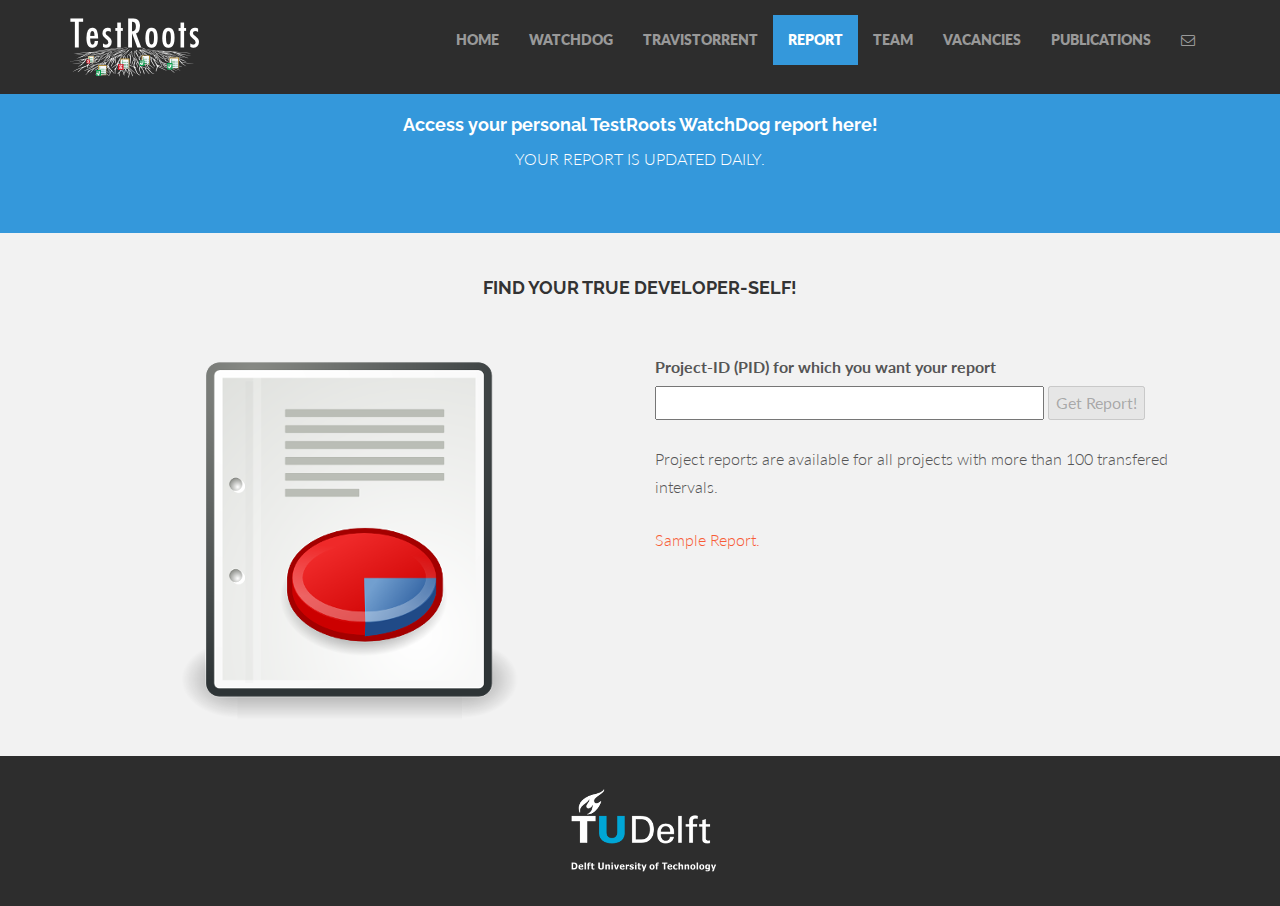
<file: report.html>
<!DOCTYPE html>
<html lang="en">
<head>
	<meta charset="utf-8">
	<meta http-equiv="X-UA-Compatible" content="IE=edge">
	<meta name="viewport" content="width=device-width, initial-scale=1.0">
	<meta name="description" content="">
	<meta name="author" content="">
	<link rel="shortcut icon" href="assets/ico/favicon.png">

	<title>TestRoots - WatchDog Eclipse Plugin - Project Reports</title>

	<!-- Bootstrap core CSS -->
	<link href="assets/css/bootstrap.css" rel="stylesheet">
	<link href="assets/css/font-awesome.min.css" rel="stylesheet">

	<!-- Custom styles for this template -->
	<link href="assets/css/main.css" rel="stylesheet">


	<!-- HTML5 shim and Respond.js IE8 support of HTML5 elements and media queries -->
    <!--[if lt IE 9]>
      <script src="https://oss.maxcdn.com/libs/html5shiv/3.7.0/html5shiv.js"></script>
      <script src="https://oss.maxcdn.com/libs/respond.js/1.3.0/respond.min.js"></script>
      <![endif]-->
<script>
  (function(i,s,o,g,r,a,m){i['GoogleAnalyticsObject']=r;i[r]=i[r]||function(){
  (i[r].q=i[r].q||[]).push(arguments)},i[r].l=1*new Date();a=s.createElement(o),
  m=s.getElementsByTagName(o)[0];a.async=1;a.src=g;m.parentNode.insertBefore(a,m)
  })(window,document,'script','//www.google-analytics.com/analytics.js','ga');

  ga('create', 'UA-49032236-3', 'auto');
  ga('require', 'displayfeatures');
  ga('send', 'pageview');
</script>

  </head>

  <body>
     <!-- Fixed navbar -->
     <div class="navbar navbar-inverse navbar-fixed-top">
      <div class="container">
       <div class="navbar-header">
        <button type="button" class="navbar-toggle" data-toggle="collapse" data-target=".navbar-collapse">
         <span class="icon-bar"></span>
         <span class="icon-bar"></span>
         <span class="icon-bar"></span>
       </button>
       <img src="assets/img/testroots_small_white.png" />
     </div>
     <div class="navbar-collapse collapse">
      <ul class="nav navbar-nav navbar-right">
       <li><a href="index.html">HOME</a></li>
       <li><a href="testroots_watchdog.html">WATCHDOG</a></li>
       <li><a href="travistorrent/index.html">TRAVISTORRENT</a></li>
       <li class="active"><a href="report.html">REPORT</a></li>
       <li><a href="about.html">TEAM</a></li>
       <li><a href="hiring.html">VACANCIES</a></li>
       <li><a href="publications.html">PUBLICATIONS</a></li>
       <li><a data-toggle="modal" data-target="#myModal" href="#myModal"><i class="fa fa-envelope-o"></i></a></li>
     </ul>
   </div><!--/.nav-collapse -->
 </div>
</div>
	<div id="blue">
		<div class="container">
			<div class="row centered">
				<div class="col-lg-8 col-lg-offset-2">
				<h4>Access your personal TestRoots WatchDog report here!</h4>
				<p>YOUR REPORT IS UPDATED DAILY.</p>
				</div>
			</div><!-- row -->
		</div><!-- container -->
	</div><!--  bluewrap -->

	<div class="container desc">
		<div class="row centered"><h4>FIND YOUR TRUE DEVELOPER-SELF!</h4></div>
		<div class="row">
			<br><br>
			<div class="col-lg-6 centered"><img src="assets/img/report.png" alt=""><br><br>
			</div><!-- col-lg-6 -->
			<div class="col-lg-6" style="vertical-align:middle">
  				<form id="reportform">
  				<p><label for="pid">Project-ID (PID) for which you want your report</label> 
				  <br><input type="text" name="pid" id="pid" size="40" maxlength="40">
				  <input type="submit" value="Get Report!" id="getreport" disabled></p>
			  </form>
				<p>Project reports are available for all projects with more than 100 transfered intervals.</p>
				<p><a href="assets/papers/sample_watchdog_report.pdf">Sample Report.</a></p>
			</div>
		</div><!-- row -->
	</div><!-- container -->


  	<!-- FOOTER -->
  	<div id="f">
  		<div class="container">
  			<div class="row centered">
  				<img src="assets/img/tudelft_logo.png" alt="">

  			</div><!-- row -->
  		</div><!-- container -->
  	</div><!-- Footer -->

<!-- MODAL FOR CONTACT -->
<!-- Modal -->
<div class="modal fade" id="myModal" tabindex="-1" role="dialog" aria-labelledby="myModalLabel" aria-hidden="true">
  <div class="modal-dialog">
   <div class="modal-content">
    <div class="modal-header">
     <button type="button" class="close" data-dismiss="modal" aria-hidden="true">&times;</button>
     <h4 class="modal-title" id="myModalLabel">contact us</h4>
   </div>
   <div class="modal-body">
     <div class="row centered">
      <p>We would like to be in touch with you, so don't hesitate to contact us.</p>
      <p><b>info -AT- testroots.org</b></p>
      <p>
       Software Engineering Research Group (SERG),<br />
       The TestRoots Team<br />
       Mekelweg 4<br/>
       Delft, The Netherlands.<br/>
       +31 15 278 2518<br/>
     </p>
     <div id="mapwrap">
       <iframe width="100%" height="500" frameborder="0" scrolling="no" marginheight="0" marginwidth="0" src="https://www.google.com/maps/embed/v1/place?q=Elektrotechniek%2C%20Wiskunde%20en%20Informatica%2C%20Mekelweg%2C%20Delft%2C%20Nederland&amp;key=AIzaSyDTQB3T4_0gSDBSXX0vuloJ9xMn_ellw4k&amp;zoom=15"></iframe>
     </div>	
   </div>
 </div>
 <div class="modal-footer">
   <button type="button" class="btn btn-danger" data-dismiss="modal">Close</button>
 </div>
</div><!-- /.modal-content -->
</div><!-- /.modal-dialog -->
</div><!-- /.modal -->


<!-- Bootstrap core JavaScript
================================================== -->
<!-- Placed at the end of the document so the pages load faster -->

<script src="https://code.jquery.com/jquery-1.10.2.min.js"></script>
<script src="assets/js/bootstrap.min.js"></script>
<script>
// Dynamic access of report project pages

// source: http://stackoverflow.com/questions/3646914/how-do-i-check-if-file-exists-in-jquery-or-javascript
function UrlExists(url)
{
    var http = new XMLHttpRequest();
    http.open('HEAD', url, false);
    http.send();
    return http.status===200;
}

var baseURL = "/reports/project/";
var requestedURL;

$('#pid').on('input', function() {
 var value = $( '#pid').val();
 if(value.length != 40) {
  $('#getreport').attr('disabled', 'disabled');
  return;
 }
 requestedURL = baseURL + value + ".html";

 if(UrlExists(requestedURL)) {
  $('#getreport').removeAttr('disabled');
 } else {
  $('#getreport').attr('disabled', 'disabled');
}
});

$('#reportform').submit(function() {
window.location.href = requestedURL;
return false;
});

</script>
  </body>
  </html>
</file>
<file: assets/css/main.css>
/*
 * Author: Carlos Alvarez
 * URL: http://alvarez.is
 *
 * Project Name: SPOT - Free Bootstrap 3 Theme
 * Version: 1.0
 * URL: http://blacktie.co
 */
 
/* FONTS */
@import url(https://fonts.googleapis.com/css?family=Lato:300,400,700,900);
@import url(https://fonts.googleapis.com/css?family=Raleway:400,300,700,900);

/* OVERALL ASPECT */

body {
  background-color: #f2f2f2;
    font-family: "Lato";
    font-weight: 300;
    font-size: 16px;
    color: #555;

    -webkit-font-smoothing: antialiased;
    -webkit-overflow-scrolling: touch;
    
    margin-top: 70px;
}

/* Titles */
h1, h2, h3, h4, h5, h6 {
    font-family: "Raleway";
    font-weight: 300;
    color: #333;
}


/* Paragraph & Typographic */
p {
    line-height: 28px;
    margin-bottom: 25px;
}

.centered {
    text-align: center;
}

/* Links */
a {
    color: #f85c37;
    word-wrap: break-word;

    -webkit-transition: color 0.1s ease-in, background 0.1s ease-in;
    -moz-transition: color 0.1s ease-in, background 0.1s ease-in;
    -ms-transition: color 0.1s ease-in, background 0.1s ease-in;
    -o-transition: color 0.1s ease-in, background 0.1s ease-in;
    transition: color 0.1s ease-in, background 0.1s ease-in;
}

a:hover,
a:focus {
    color: #7b7b7b;
    text-decoration: none;
    outline: 0;
}

a:before,
a:after {
    -webkit-transition: color 0.1s ease-in, background 0.1s ease-in;
    -moz-transition: color 0.1s ease-in, background 0.1s ease-in;
    -ms-transition: color 0.1s ease-in, background 0.1s ease-in;
    -o-transition: color 0.1s ease-in, background 0.1s ease-in;
    transition: color 0.1s ease-in, background 0.1s ease-in;
}

 hr {
    display: block;
    height: 1px;
    border: 0;
    border-top: 1px solid #ccc;
    margin: 1em 0;
    padding: 0;
}


.navbar {
	font-weight: 800;
	font-size: 14px;
	padding-top: 15px;
	padding-bottom: 15px;
}

.navbar-inverse {
	background: #2d2d2d;
	border-color: #2d2d2d;
}

.navbar-inverse .navbar-nav > .active > a {
	background: #3498db
}

.navbar-inverse .navbar-brand {
	color: #999999;
	font-weight: bolder;
	font-size: 22px;
	letter-spacing: 1px;
}

.navbar-inverse .navbar-brand i {
	color: #ff7878;
	font-size: 22px;
	letter-spacing: 1px;
}

/*TILT*/
.tilt {
  -webkit-transition: all 0.5s ease;
     -moz-transition: all 0.5s ease;
       -o-transition: all 0.5s ease;
      -ms-transition: all 0.5s ease;
          transition: all 0.5s ease;
}
 
.tilt:hover {
  -webkit-transform: rotate(-10deg);
     -moz-transform: rotate(-10deg);
       -o-transform: rotate(-10deg);
      -ms-transform: rotate(-10deg);
          transform: rotate(-10deg);
}

/* ==========================================================================
   Wrap Sections
   ========================================================================== */

#headerwrap {
	background: url(../img/background.png) no-repeat center top;
	margin-top: -10px;
	padding-top:20px;
	text-align:center;
	background-attachment: relative;
	background-position: center center;
	min-height: 500px;
	width: 100%;
	
    -webkit-background-size: 100%;
    -moz-background-size: 100%;
    -o-background-size: 100%;
    background-size: 100%;

    -webkit-background-size: cover;
    -moz-background-size: cover;
    -o-background-size: cover;
    background-size: cover;
}

#headerwrap h1 {
	margin-top: 100px;
	color: white;
	font-size: 70px;
	font-weight: 300;
	letter-spacing: 3px;
}

#headerwrap h2 {
	color: grey;
	font-size: 40px;
	font-weight: 700;
	letter-spacing: 2px;
	text-transform: uppercase;
}

/* Dark Grey Wrap */
#dg {
	background: #e0e0e0;
	padding-top: 70px;
	padding-bottom: 70px;
	text-align: center;
}

#dg h4 {
	font-weight: 700;
}

/* Light Grey */
#lg {
	background: #ebebeb;
	padding-top: 70px;
	padding-bottom: 70px;
	text-align: center;
}

#lg h4 {
	font-weight: 700;
}


/* Red Wrap */
#r {
	background: #ff7878;
	padding-top: 35px;
	padding-bottom: 35px;
}

#r h4 {
	color: white;
	font-weight: 700;
}

#r p {
	color: white;
}

/* Blue Wrap */

#blue {
	background: #3498db;
	padding-top: 35px;
	padding-bottom: 35px;
}

#blue h4 {
	color: white;
	font-weight: 700;
}

#blue p {
	color: white;
}

#blue a {
	color: #FFC930;
}

#blue a:hover {
	color: #FFA430;
}

/* Footer Wrap */
#f {
	background: #2d2d2d;
	padding-top: 30px;
	padding-bottom: 30px;
}

#f i {
	color: #bdbdbd;
	font-size: 30px;
	padding: 20px;
}

#f i:hover {
	color: #ff7878;
}

/****** SECTIONS *****/

.w {
	padding-top: 35px;
}

.w h4 {
	font-weight: 700;
}

.w i {
	color: #ff7878;
	font-size: 30px;
}


.wb {
	padding-top: 35px;
	margin-bottom: 0px;
}

.wb h4 {
	font-weight: 700;
}

.desc {
	padding-top: 35px;
}

.desc h4 {
	font-weight: 700;
}

.desc i {
	color: #ff7878;
	font-size: 12px;
	padding: 5px;
}

/***** MODAL CONTACT *****/
.modal-content {
	border-radius: 0px;

}

.modal-header {
	background: #bdbdbd;
	color: white;
}

.modal-header h4 {
	font-weight: 700;
}

.modal-body {
	background: #f2f2f2;
    font-family: "Lato";
    font-weight: 300;
    font-size: 16px;
    color: #555;
}

.modal-footer {
	background: #f2f2f2;
	margin-top: 0px; 
}

/* ==========================================================================
   Pricing Tables
   ========================================================================== */
   
.pricing-option {
    padding-bottom: 40px;
}

.pricing-option .pricing-top {
    position: relative;
    background: #222;
    color: white;
    text-align: center;
    font-weight: bold;

    padding: 40px 20px 30px 20px;
    -webkit-box-sizing: border-box;
    -moz-box-sizing: border-box;
    box-sizing: border-box;
}

.pricing-option .pricing-top .special-label {
    display: block;
    width: 100%;
    position: absolute;
    top: 0;
    left: 0;
    background: #1abc9c;
    text-transform: uppercase;
    font-size: 15px;
    font-weight: bold;
    padding: 3px 0;
}

.special .pricing-top {
    background: black;
}

.pricing-option .pricing-edition {
    text-transform: uppercase;
    display: block;
    font-size: 25px;
    letter-spacing: 8px;
}

.pricing-option .price {
    display: inline-block;
    position: relative;
}

.pricing-option .price sup {
    position: absolute;
    top: 50px;
    left: -10px;
    font-size: 24px;
}

.pricing-option .price .price-amount {
    font-size: 108px;
    letter-spacing: -4px;
}

.pricing-option .price small {
    position: relative;
    left: -10px;
    font-size: 18px;
}

.pricing-option ul {
    list-style: none;
    margin: 0;
    background: #eee;
    text-align: center;
    padding-left: 0px;
}

.pricing-option ul li {
    border-bottom: solid 1px #e1e1e1;
    padding-top: 20px;
    padding-bottom: 20px;
}

.pricing-option .pricing-signup {
    display: block;
    text-align: center;
    font-size: 18px;
    font-weight: bold;
    padding: 15px 10px;
    color: white;
    background: #1abc9c;
}

.pricing-option .pricing-signup:hover {
    background: #ff7878;
}
</file>
